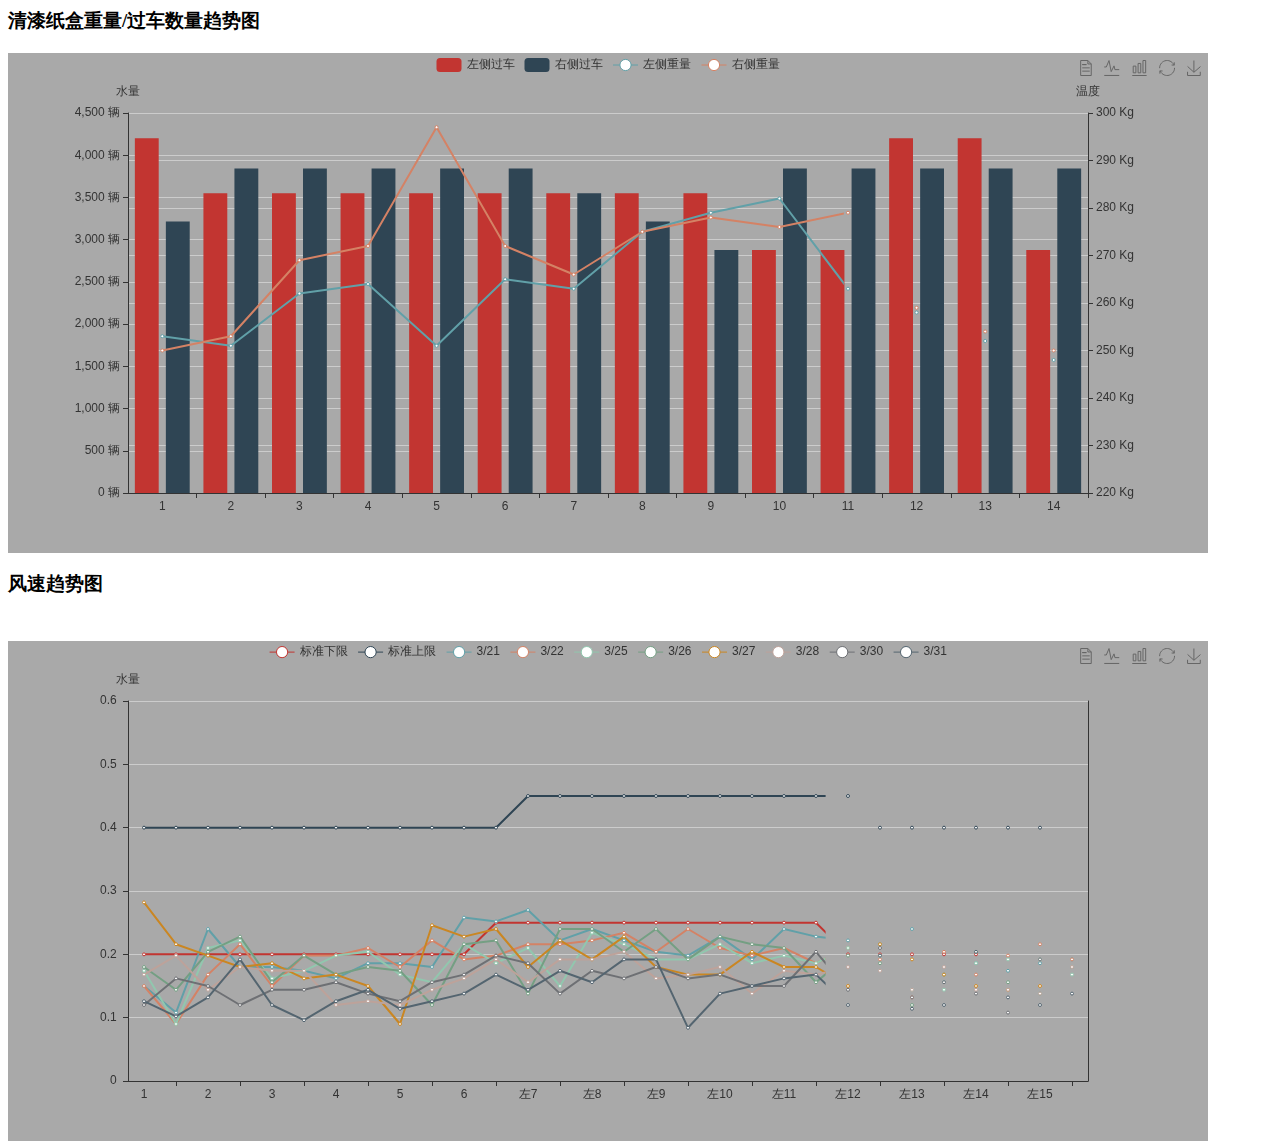
<file: cmd/edgex-ui-server/chunxiao/echarts/index.html>
<!DOCTYPE>                  <!--  echart图形库的使用  项目图形展示 整理完成-->
<html>
<head>
    <meta charset="UTF-8">
    <meta name="viewport"
          content="width=device-width, user-scalable=no, initial-scale=1.0, maximum-scale=1.0, minimum-scale=1.0">
    <meta http-equiv="X-UA-Compatible" content="ie=edge">
    <title>Document</title>
    <script type="text/javascript" src="./echarts.js"></script>
 <!--  <script type="text/javascript" src="https://cdnjs.cloudflare.com/ajax/libs/echarts/4.2.1/echarts.js"></script> -->
</head>
<body>
    <h3>清漆纸盒重量/过车数量趋势图</h3>
    <div id="chartmain" style="width:1200px; height: 500px; background-color:darkgray"></div>
            <script type="text/javascript" src="qingqi_weight_chart.js">   </script>

    <h3>风速趋势图</h3>
    <div id="chartmain1" style="width:1200px; height: 500px; top:25px;background-color: darkgray"></div>
            <script type="text/javascript" src="Wind_speed_chart.js">   </script>


 </body>

 </html>
</file>
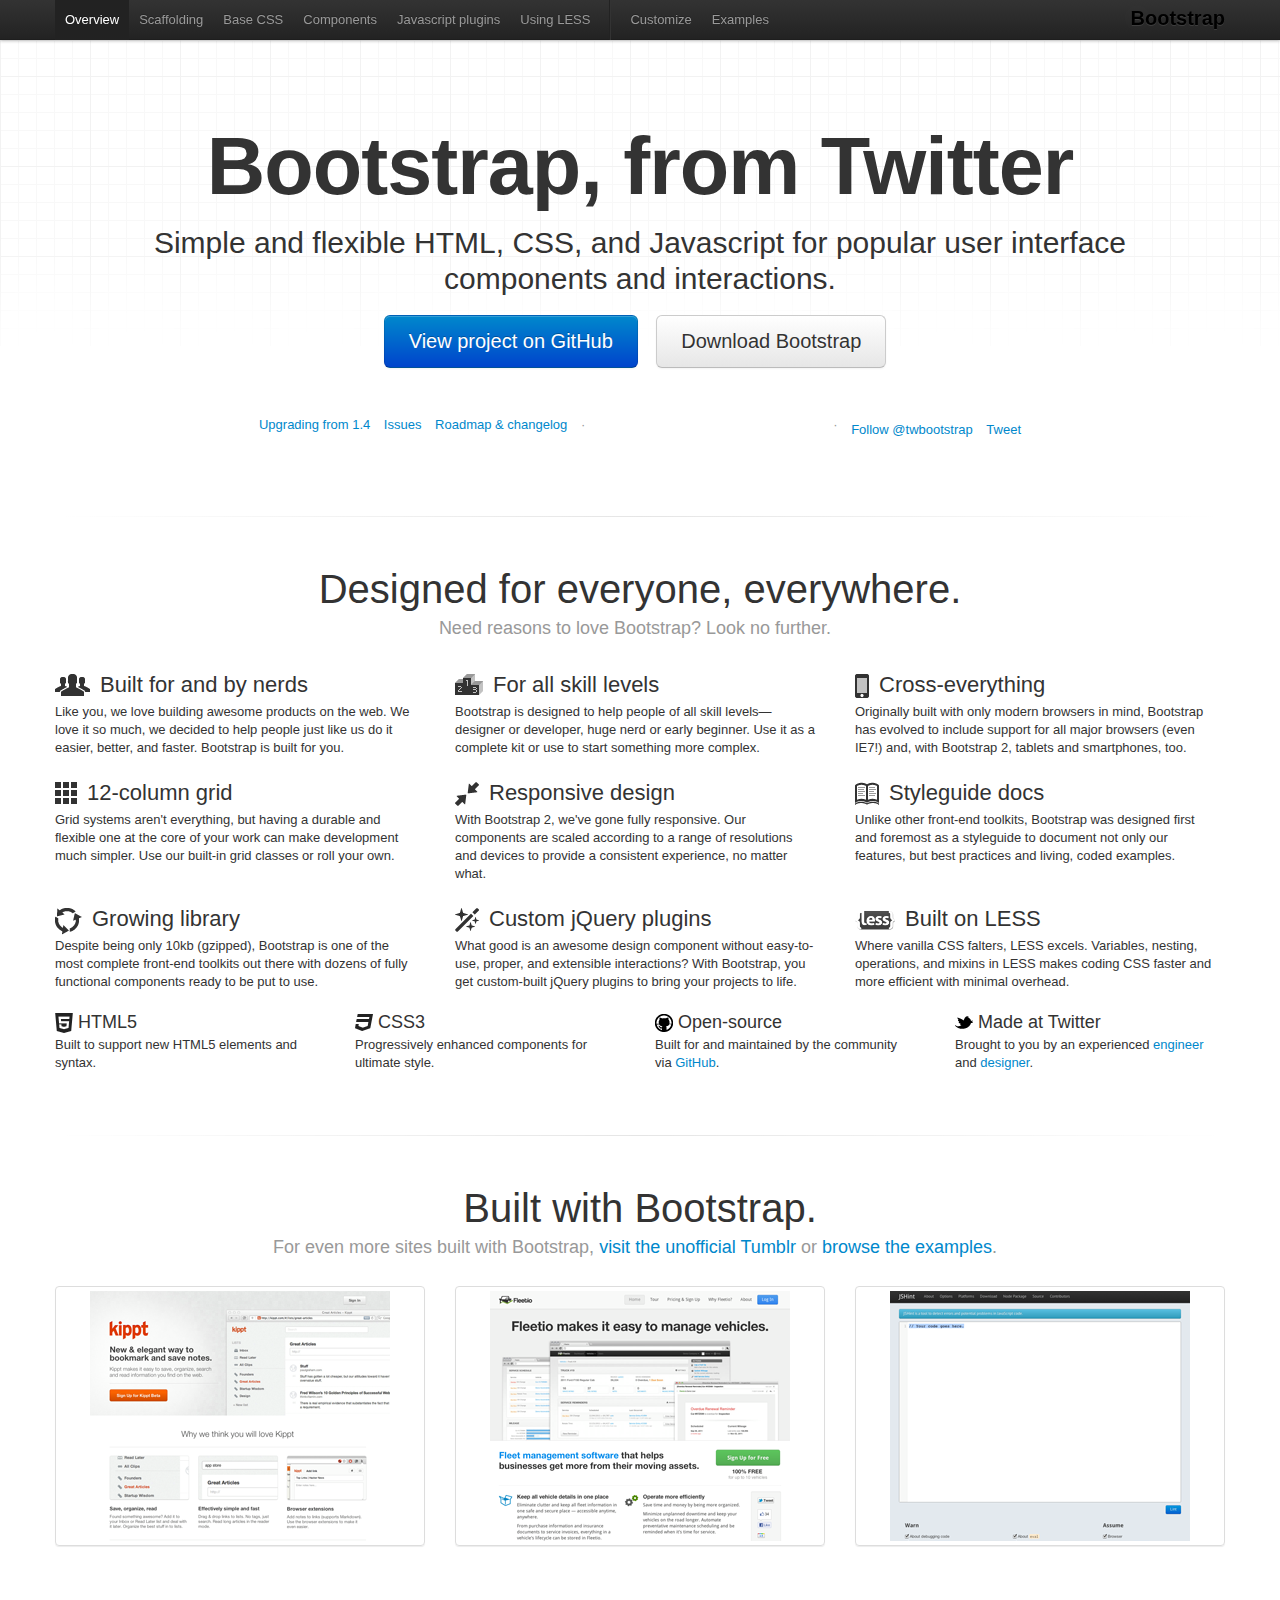
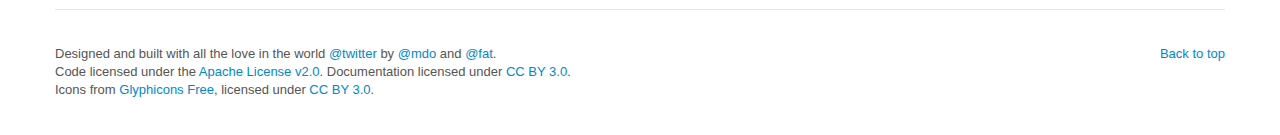
<file: cmd/edgex-ui-server/chunxiao/bootstrap/twitter-bootstrap-v2/docs/index.html>
<!DOCTYPE html>
<html lang="en">
  <head>
    <meta charset="utf-8">
    <title>Bootstrap, from Twitter</title>
    <meta name="viewport" content="width=device-width, initial-scale=1.0">
    <meta name="description" content="">
    <meta name="author" content="">

    <!-- Le styles -->
    <link href="assets/css/bootstrap.css" rel="stylesheet">
    <link href="assets/css/bootstrap-responsive.css" rel="stylesheet">
    <link href="assets/css/docs.css" rel="stylesheet">
    <link href="assets/js/google-code-prettify/prettify.css" rel="stylesheet">

    <!-- Le HTML5 shim, for IE6-8 support of HTML5 elements -->
    <!--[if lt IE 9]>
      <script src="http://html5shim.googlecode.com/svn/trunk/html5.js"></script>
    <![endif]-->

    <!-- Le fav and touch icons -->
    <link rel="shortcut icon" href="assets/ico/favicon.ico">
    <link rel="apple-touch-icon" href="assets/ico/apple-touch-icon.png">
    <link rel="apple-touch-icon" sizes="72x72" href="assets/ico/apple-touch-icon-72x72.png">
    <link rel="apple-touch-icon" sizes="114x114" href="assets/ico/apple-touch-icon-114x114.png">
  </head>

  <body data-spy="scroll" data-target=".subnav" data-offset="50">


  <!-- Navbar
    ================================================== -->
    <div class="navbar navbar-fixed-top">
      <div class="navbar-inner">
        <div class="container">
          <a class="btn btn-navbar" data-toggle="collapse" data-target=".nav-collapse">
            <span class="icon-bar"></span>
            <span class="icon-bar"></span>
            <span class="icon-bar"></span>
          </a>
          <a class="brand" href="./index.html">Bootstrap</a>
          <div class="nav-collapse">
            <ul class="nav">
              <li class="active">
                <a href="./index.html">Overview</a>
              </li>
              <li class="">
                <a href="./scaffolding.html">Scaffolding</a>
              </li>
              <li class="">
                <a href="./base-css.html">Base CSS</a>
              </li>
              <li class="">
                <a href="./components.html">Components</a>
              </li>
              <li class="">
                <a href="./javascript.html">Javascript plugins</a>
              </li>
              <li class="">
                <a href="./less.html">Using LESS</a>
              </li>
              <li class="divider-vertical"></li>
              <li class="">
                <a href="./download.html">Customize</a>
              </li>
              <li class="">
                <a href="./examples.html">Examples</a>
              </li>
            </ul>
          </div>
        </div>
      </div>
    </div>

    <div class="container">

<!-- Masthead
================================================== -->
<header class="jumbotron masthead">
  <div class="inner">
    <h1>Bootstrap, from Twitter</h1>
    <p>Simple and flexible HTML, CSS, and Javascript for popular user interface components and interactions.</p>
    <p class="download-info">
      <a href="https://github.com/twitter/bootstrap/" class="btn btn-primary btn-large">View project on GitHub</a>
      <a href="assets/bootstrap.zip" class="btn btn-large">Download Bootstrap</a>
    </p>
  </div>

  <ul class="quick-links">
    <li><a href="./upgrading.html">Upgrading from 1.4</a></li>
    <li><a href="https://github.com/twitter/bootstrap/issues?state=open">Issues</a></li>
    <li><a href="https://github.com/twitter/bootstrap/wiki">Roadmap &amp; changelog</a></li>
    <li class="divider">&middot;</li>
    <li>
      <iframe class="github-btn" src="http://markdotto.github.com/github-buttons/github-btn.html?user=twitter&repo=bootstrap&type=watch&count=true" allowtransparency="true" frameborder="0" scrolling="0" width="112px" height="20px"></iframe>
    </li>
    <li>
      <iframe class="github-btn" src="http://markdotto.github.com/github-buttons/github-btn.html?user=twitter&repo=bootstrap&type=fork&count=true" allowtransparency="true" frameborder="0" scrolling="0" width="95px" height="20px"></iframe>
    </li>
    <li class="divider">&middot;</li>
    <li class="follow-btn">
      <a href="https://twitter.com/twbootstrap" class="twitter-follow-button" data-width="225px" data-link-color="#0069D6" data-show-count="true">Follow @twbootstrap</a>
    </li>
    <li class="tweet-btn">
      <a href="https://twitter.com/share" class="twitter-share-button" data-url="http://twitter.github.com/bootstrap/" data-count="horizontal" data-via="twbootstrap" data-related="mdo:Creator of Twitter Bootstrap">Tweet</a>
    </li>
  </ul>
</header>

<hr class="soften">

<div class="marketing">
  <h1>Designed for everyone, everywhere.</h1>
  <p class="marketing-byline">Need reasons to love Bootstrap? Look no further.</p>
  <div class="row">
    <div class="span4">
      <img class="bs-icon" src="assets/img/glyphicons/glyphicons_042_group.png">
      <h2>Built for and by nerds</h2>
      <p>Like you, we love building awesome products on the web. We love it so much, we decided to help people just like us do it easier, better, and faster. Bootstrap is built for you.</p>
    </div>
    <div class="span4">
      <img class="bs-icon" src="assets/img/glyphicons/glyphicons_079_podium.png">
      <h2>For all skill levels</h2>
      <p>Bootstrap is designed to help people of all skill levels&mdash;designer or developer, huge nerd or early beginner. Use it as a complete kit or use to start something more complex.</p>
    </div>
    <div class="span4">
      <img class="bs-icon" src="assets/img/glyphicons/glyphicons_163_iphone.png">
      <h2>Cross-everything</h2>
      <p>Originally built with only modern browsers in mind, Bootstrap has evolved to include support for all major browsers (even IE7!) and, with Bootstrap 2, tablets and smartphones, too.</p>
    </div>
  </div><!--/row-->
  <div class="row">
    <div class="span4">
      <img class="bs-icon" src="assets/img/glyphicons/glyphicons_155_show_thumbnails.png">
      <h2>12-column grid</h2>
      <p>Grid systems aren't everything, but having a durable and flexible one at the core of your work can make development much simpler. Use our built-in grid classes or roll your own.</p>
    </div>
    <div class="span4">
      <img class="bs-icon" src="assets/img/glyphicons/glyphicons_214_resize_small.png">
      <h2>Responsive design</h2>
      <p>With Bootstrap 2, we've gone fully responsive. Our components are scaled according to a range of resolutions and devices to provide a consistent experience, no matter what.</p>
    </div>
    <div class="span4">
      <img class="bs-icon" src="assets/img/glyphicons/glyphicons_266_book_open.png">
      <h2>Styleguide docs</h2>
      <p>Unlike other front-end toolkits, Bootstrap was designed first and foremost as a styleguide to document not only our features, but best practices and living, coded examples.</p>
    </div>
  </div><!--/row-->
  <div class="row">
    <div class="span4">
      <img class="bs-icon" src="assets/img/glyphicons/glyphicons_082_roundabout.png">
      <h2>Growing library</h2>
      <p>Despite being only 10kb (gzipped), Bootstrap is one of the most complete front-end toolkits out there with dozens of fully functional components ready to be put to use.</p>
    </div>
    <div class="span4">
      <img class="bs-icon" src="assets/img/glyphicons/glyphicons_009_magic.png">
      <h2>Custom jQuery plugins</h2>
      <p>What good is an awesome design component without easy-to-use, proper, and extensible interactions? With Bootstrap, you get custom-built jQuery plugins to bring your projects to life.</p>
    </div>
    <div class="span4">
      <img class="bs-icon" src="assets/img/less-small.png">
      <h2>Built on LESS</h2>
      <p>Where vanilla CSS falters, LESS excels. Variables, nesting, operations, and mixins in LESS makes coding CSS faster and more efficient with minimal overhead.</p>
    </div>
  </div><!--/row-->
  <div class="row">
    <div class="span3">
      <img class="small-bs-icon" src="assets/img/icon-html5.png">
      <h3>HTML5</h3>
      <p>Built to support new HTML5 elements and syntax.</p>
    </div>
    <div class="span3">
      <img class="small-bs-icon" src="assets/img/icon-css3.png">
      <h3>CSS3</h3>
      <p>Progressively enhanced components for ultimate style.</p>
    </div>
    <div class="span3">
      <img class="small-bs-icon" src="assets/img/icon-github.png">
      <h3>Open-source</h3>
      <p>Built for and maintained by the community via <a href="https://github.com">GitHub</a>.</p>
    </div>
    <div class="span3">
      <img class="small-bs-icon" src="assets/img/icon-twitter.png">
      <h3>Made at Twitter</h3>
      <p>Brought to you by an experienced <a href="http://twitter.com/fat">engineer</a> and <a href="http://twitter.com/mdo">designer</a>.</p>
    </div>
  </div><!--/row-->

  <hr class="soften">

  <h1>Built with Bootstrap.</h1>
  <p class="marketing-byline">For even more sites built with Bootstrap, <a href="http://builtwithbootstrap.tumblr.com/" target="_blank">visit the unofficial Tumblr</a> or <a href="./examples.html">browse the examples</a>.</p>
  <ul class="thumbnails example-sites">
    <li class="span4">
      <a class="thumbnail" href="http://kippt.com/" target="_blank">
        <img src="assets/img/example-sites/kippt.png" alt="Kippt">
      </a>
    </li>
    <li class="span4">
      <a class="thumbnail" href="http://www.fleetio.com/" target="_blank">
        <img src="assets/img/example-sites/fleetio.png" alt="Fleetio">
      </a>
    </li>
    <li class="span4">
      <a class="thumbnail" href="http://www.jshint.com/" target="_blank">
        <img src="assets/img/example-sites/jshint.png" alt="JS Hint">
      </a>
    </li>
  </ul>

</div><!-- /.marketing -->

     <!-- Footer
      ================================================== -->
      <footer class="footer">
        <p class="pull-right"><a href="#">Back to top</a></p>
        <p>Designed and built with all the love in the world <a href="http://twitter.com/twitter" target="_blank">@twitter</a> by <a href="http://twitter.com/mdo" target="_blank">@mdo</a> and <a href="http://twitter.com/fat" target="_blank">@fat</a>.</p>
        <p>Code licensed under the <a href="http://www.apache.org/licenses/LICENSE-2.0" target="_blank">Apache License v2.0</a>. Documentation licensed under <a href="http://creativecommons.org/licenses/by/3.0/">CC BY 3.0</a>.</p>
        <p>Icons from <a href="http://glyphicons.com">Glyphicons Free</a>, licensed under <a href="http://creativecommons.org/licenses/by/3.0/">CC BY 3.0</a>.</p>
      </footer>

    </div><!-- /container -->



    <!-- Le javascript
    ================================================== -->
    <!-- Placed at the end of the document so the pages load faster -->
    <script type="text/javascript" src="http://platform.twitter.com/widgets.js"></script>
    <script src="assets/js/jquery.js"></script>
    <script src="assets/js/google-code-prettify/prettify.js"></script>
    <script src="assets/js/bootstrap-transition.js"></script>
    <script src="assets/js/bootstrap-alert.js"></script>
    <script src="assets/js/bootstrap-modal.js"></script>
    <script src="assets/js/bootstrap-dropdown.js"></script>
    <script src="assets/js/bootstrap-scrollspy.js"></script>
    <script src="assets/js/bootstrap-tab.js"></script>
    <script src="assets/js/bootstrap-tooltip.js"></script>
    <script src="assets/js/bootstrap-popover.js"></script>
    <script src="assets/js/bootstrap-button.js"></script>
    <script src="assets/js/bootstrap-collapse.js"></script>
    <script src="assets/js/bootstrap-carousel.js"></script>
    <script src="assets/js/bootstrap-typeahead.js"></script>
    <script src="assets/js/application.js"></script>


  </body>
</html>
</file>
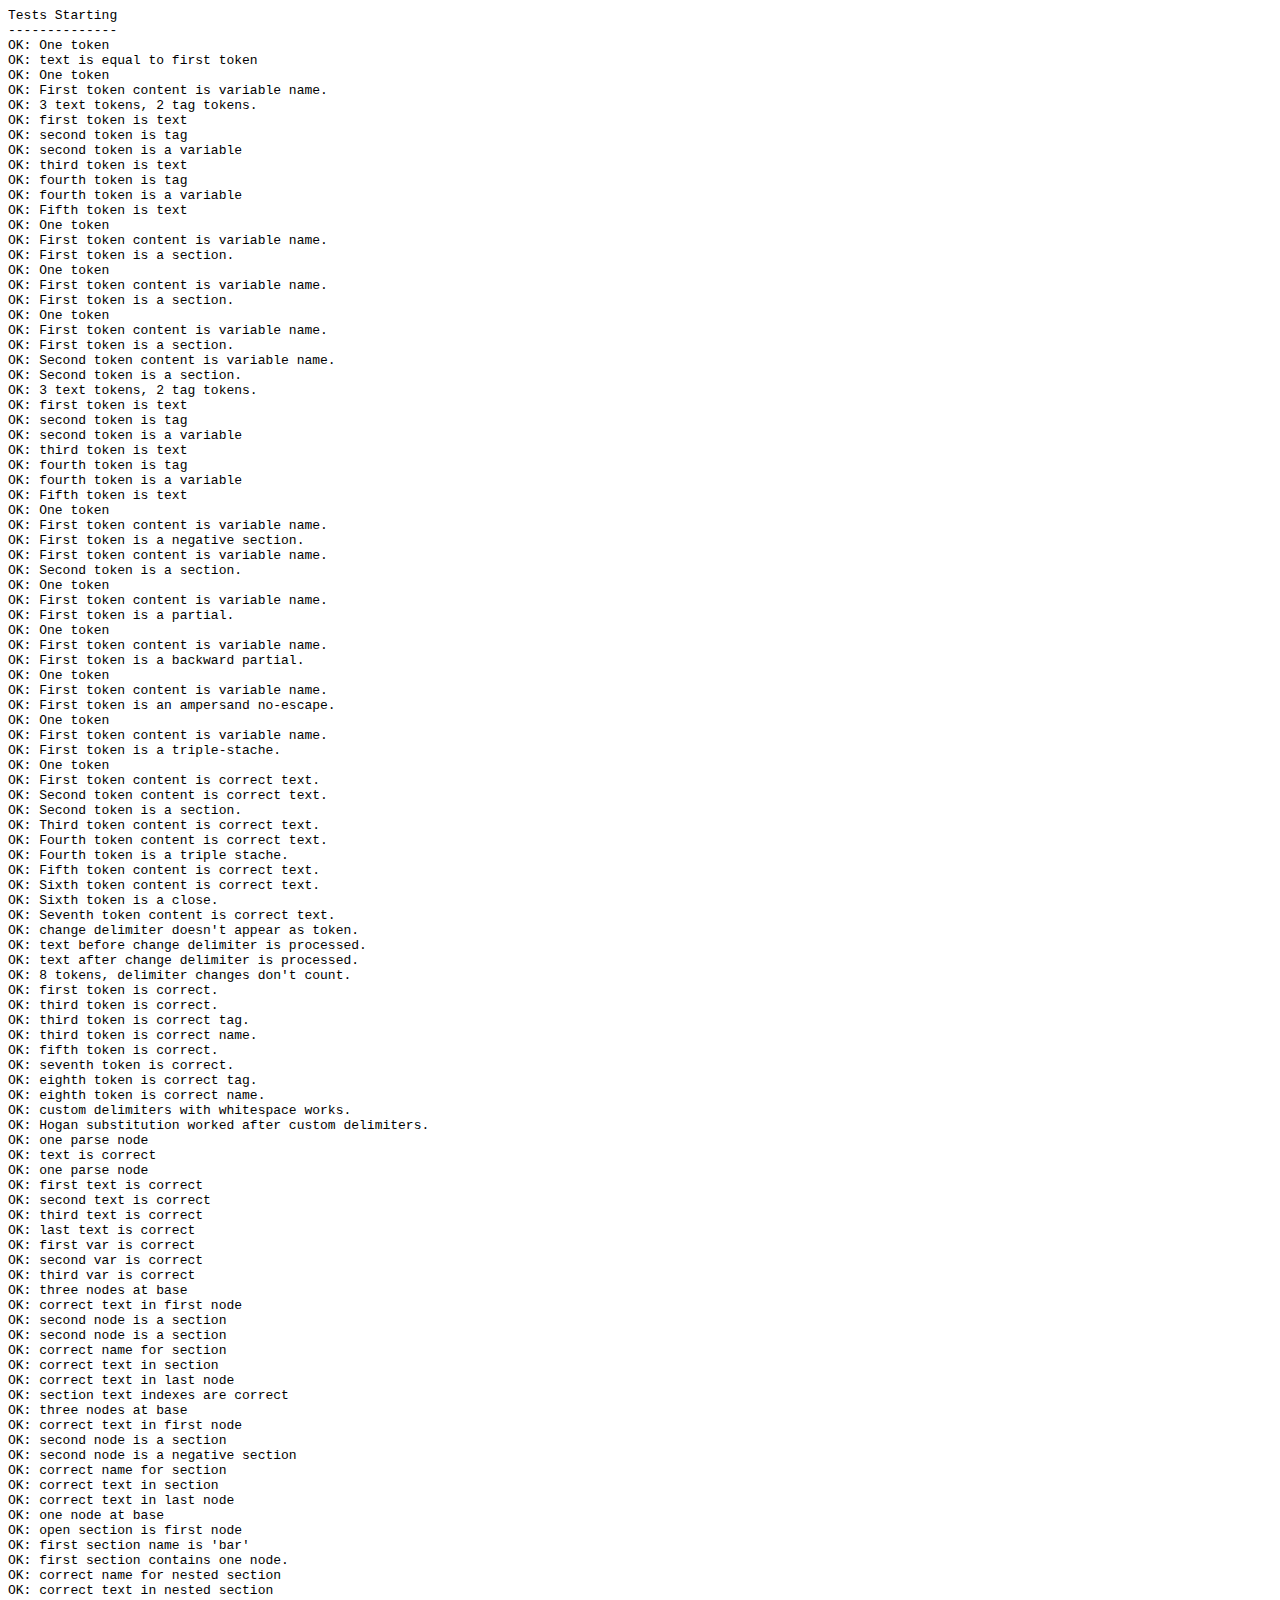
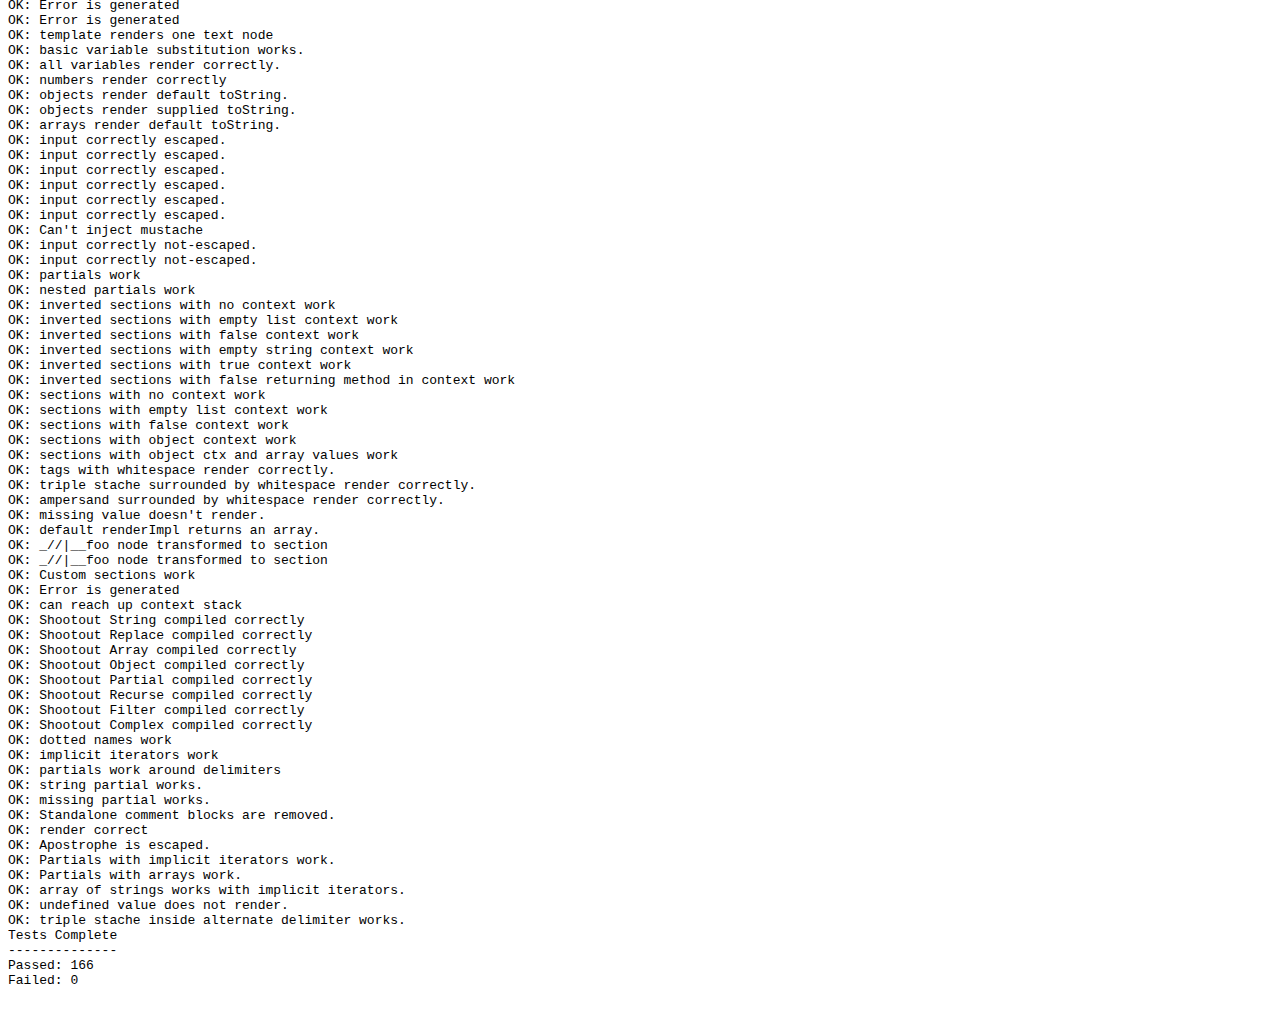
<file: cmd/edgex-ui-server/chunxiao/bootstrap/twitter-bootstrap-v2/docs/build/node_modules/hogan.js/test/index.html>
<html>
<head>
	<title>test</title>
	<script src="https://raw.github.com/douglascrockford/JSON-js/master/json2.js"></script>
</head>
<body>
  <code id="console"></code>
  <script>var Hogan = {};</script>
  <script src="../lib/template.js"></script>
  <script src="../lib/compiler.js"></script>
  <script src="./index.js"></script>
</body>
</html>
</file>
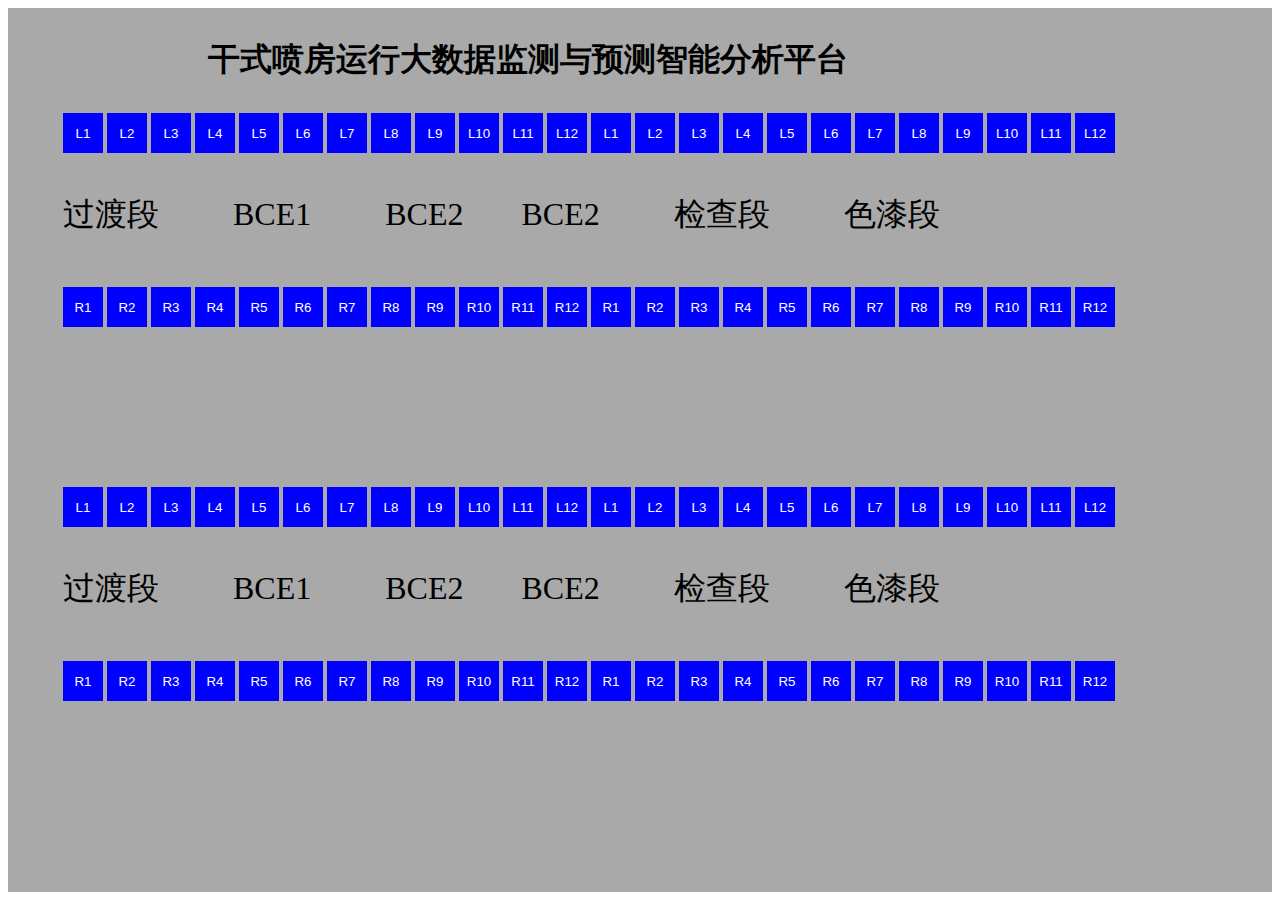
<file: cmd/edgex-ui-server/static/logintest2.html>
<!
<html>
<head>
    <meta charset="UTF-8">
    <meta name="viewport"
          content="width=device-width, user-scalable=no, initial-scale=1.0, maximum-scale=1.0, minimum-scale=1.0">
    <meta http-equiv="X-UA-Compatible" content="ie=edge">
    <title>Document</title>
    <style>
        #all{
            top:100px;
            /*position: relative;*/
            left: 400px;
            width: 100%;
            height: 100%;
            /* background-color: cornflowerblue;*/
            background-color: darkgray;
        }/*
#menu{
    width: 10%;
    height: 80%;
    background-color: red;

}*/
        #seqiduan{
            position: relative;
            top:10px;
        }
        .title_1_1{
            top:20px;
            position: relative;
            left: 200px;
            font-size: 2em;

        }
        .one{
            padding-left: 55px;
            padding-top: 30px;

        }
        .two{
            padding-left: 55px;
            padding-top:40px;
            font-size: 2em;
        }
        .three {
            padding-left: 55px;
            padding-top:50px;
        }

        .color{
            border: 0px;
            color: white;
            width: 40px;
            height: 40px;
            background-color: blue;
        }

        .two .txt1 {
            padding-right: 50px;
        }

        #qingqiduan{
            position: relative;
            top:140px;
        }

    </style>
</head>
<body>

<div id="all">
    <div id="seqiduan">
        <div    class="title_1">
            <h1 class="title_1_1">干式喷房运行大数据监测与预测智能分析平台</h1>
        </div>
        <div    class="one">
            <input  class="color" type="button" value="L1"/>
            <input  class="color" type="button" value="L2"/>
            <input  class="color" type="button" value="L3"/>
            <input  class="color" type="button" value="L4"/>
            <input  class="color" type="button" value="L5"/>
            <input  class="color" type="button" value="L6"/>
            <input  class="color" type="button" value="L7"/>
            <input  class="color" type="button" value="L8"/>
            <input  class="color" type="button" value="L9"/>
            <input  class="color" type="button" value="L10"/>
            <input  class="color" type="button" value="L11"/>
            <input  class="color" type="button" value="L12"/>

            <input  class="color" type="button" value="L1"/>
            <input  class="color" type="button" value="L2"/>
            <input  class="color" type="button" value="L3"/>
            <input  class="color" type="button" value="L4"/>
            <input  class="color" type="button" value="L5"/>
            <input  class="color" type="button" value="L6"/>
            <input  class="color" type="button" value="L7"/>
            <input  class="color" type="button" value="L8"/>
            <input  class="color" type="button" value="L9"/>
            <input  class="color" type="button" value="L10"/>
            <input  class="color" type="button" value="L11"/>
            <input  class="color" type="button" value="L12"/>

        </div>
        <div    class="two">
            <label  class="txt1">
                过渡段
            </label>
            <span>
                                                        &nbsp;
                    </span>
            <label class="txt1">
                BCE1
            </label >
            <span>
                                                        &nbsp;
                                                    </span>
            <label class= "txt1">
                BCE2
            </label>

            <label  class="txt1">
                BCE2
            </label>
            <span>
                                                        &nbsp;
                                           </span>
            <label class="txt1">
                检查段
            </label >
            <span>
                                                        &nbsp;
                                                    </span>
            <label class= "txt1">
                色漆段
            </label>

        </div>
        <div    class="three">
            <input  class="color" type="button" value="R1"/>
            <input  class="color" type="button" value="R2"/>
            <input  class="color" type="button" value="R3"/>
            <input  class="color" type="button" value="R4"/>
            <input  class="color" type="button" value="R5"/>
            <input  class="color" type="button" value="R6"/>
            <input  class="color" type="button" value="R7"/>
            <input  class="color" type="button" value="R8"/>
            <input  class="color" type="button" value="R9"/>
            <input  class="color" type="button" value="R10"/>
            <input  class="color" type="button" value="R11"/>
            <input  class="color" type="button" value="R12"/>

            <input  class="color" type="button" value="R1"/>
            <input  class="color" type="button" value="R2"/>
            <input  class="color" type="button" value="R3"/>
            <input  class="color" type="button" value="R4"/>
            <input  class="color" type="button" value="R5"/>
            <input  class="color" type="button" value="R6"/>
            <input  class="color" type="button" value="R7"/>
            <input  class="color" type="button" value="R8"/>
            <input  class="color" type="button" value="R9"/>
            <input  class="color" type="button" value="R10"/>
            <input  class="color" type="button" value="R11"/>
            <input  class="color" type="button" value="R12"/>
        </div>
    </div>

    <div id="qingqiduan">

        <div    class="one">
            <input  class="color" type="button" value="L1"/>
            <input  class="color" type="button" value="L2"/>
            <input  class="color" type="button" value="L3"/>
            <input  class="color" type="button" value="L4"/>
            <input  class="color" type="button" value="L5"/>
            <input  class="color" type="button" value="L6"/>
            <input  class="color" type="button" value="L7"/>
            <input  class="color" type="button" value="L8"/>
            <input  class="color" type="button" value="L9"/>
            <input  class="color" type="button" value="L10"/>
            <input  class="color" type="button" value="L11"/>
            <input  class="color" type="button" value="L12"/>

            <input  class="color" type="button" value="L1"/>
            <input  class="color" type="button" value="L2"/>
            <input  class="color" type="button" value="L3"/>
            <input  class="color" type="button" value="L4"/>
            <input  class="color" type="button" value="L5"/>
            <input  class="color" type="button" value="L6"/>
            <input  class="color" type="button" value="L7"/>
            <input  class="color" type="button" value="L8"/>
            <input  class="color" type="button" value="L9"/>
            <input  class="color" type="button" value="L10"/>
            <input  class="color" type="button" value="L11"/>
            <input  class="color" type="button" value="L12"/>

        </div>
        <div    class="two">
            <label  class="txt1">
                过渡段
            </label>
            <span>
                                                        &nbsp;
                    </span>
            <label class="txt1">
                BCE1
            </label >
            <span>
                                                        &nbsp;
                                                    </span>
            <label class= "txt1">
                BCE2
            </label>

            <label  class="txt1">
                BCE2
            </label>
            <span>
                                                        &nbsp;
                                           </span>
            <label class="txt1">
                检查段
            </label >
            <span>
                                                        &nbsp;
                                                    </span>
            <label class= "txt1">
                色漆段
            </label>

        </div>
        <div    class="three">
            <input  class="color" type="button" value="R1"/>
            <input  class="color" type="button" value="R2"/>
            <input  class="color" type="button" value="R3"/>
            <input  class="color" type="button" value="R4"/>
            <input  class="color" type="button" value="R5"/>
            <input  class="color" type="button" value="R6"/>
            <input  class="color" type="button" value="R7"/>
            <input  class="color" type="button" value="R8"/>
            <input  class="color" type="button" value="R9"/>
            <input  class="color" type="button" value="R10"/>
            <input  class="color" type="button" value="R11"/>
            <input  class="color" type="button" value="R12"/>

            <input  class="color" type="button" value="R1"/>
            <input  class="color" type="button" value="R2"/>
            <input  class="color" type="button" value="R3"/>
            <input  class="color" type="button" value="R4"/>
            <input  class="color" type="button" value="R5"/>
            <input  class="color" type="button" value="R6"/>
            <input  class="color" type="button" value="R7"/>
            <input  class="color" type="button" value="R8"/>
            <input  class="color" type="button" value="R9"/>
            <input  class="color" type="button" value="R10"/>
            <input  class="color" type="button" value="R11"/>
            <input  class="color" type="button" value="R12"/>
        </div>
    </div>

</div>


</body>
</html>
</file>
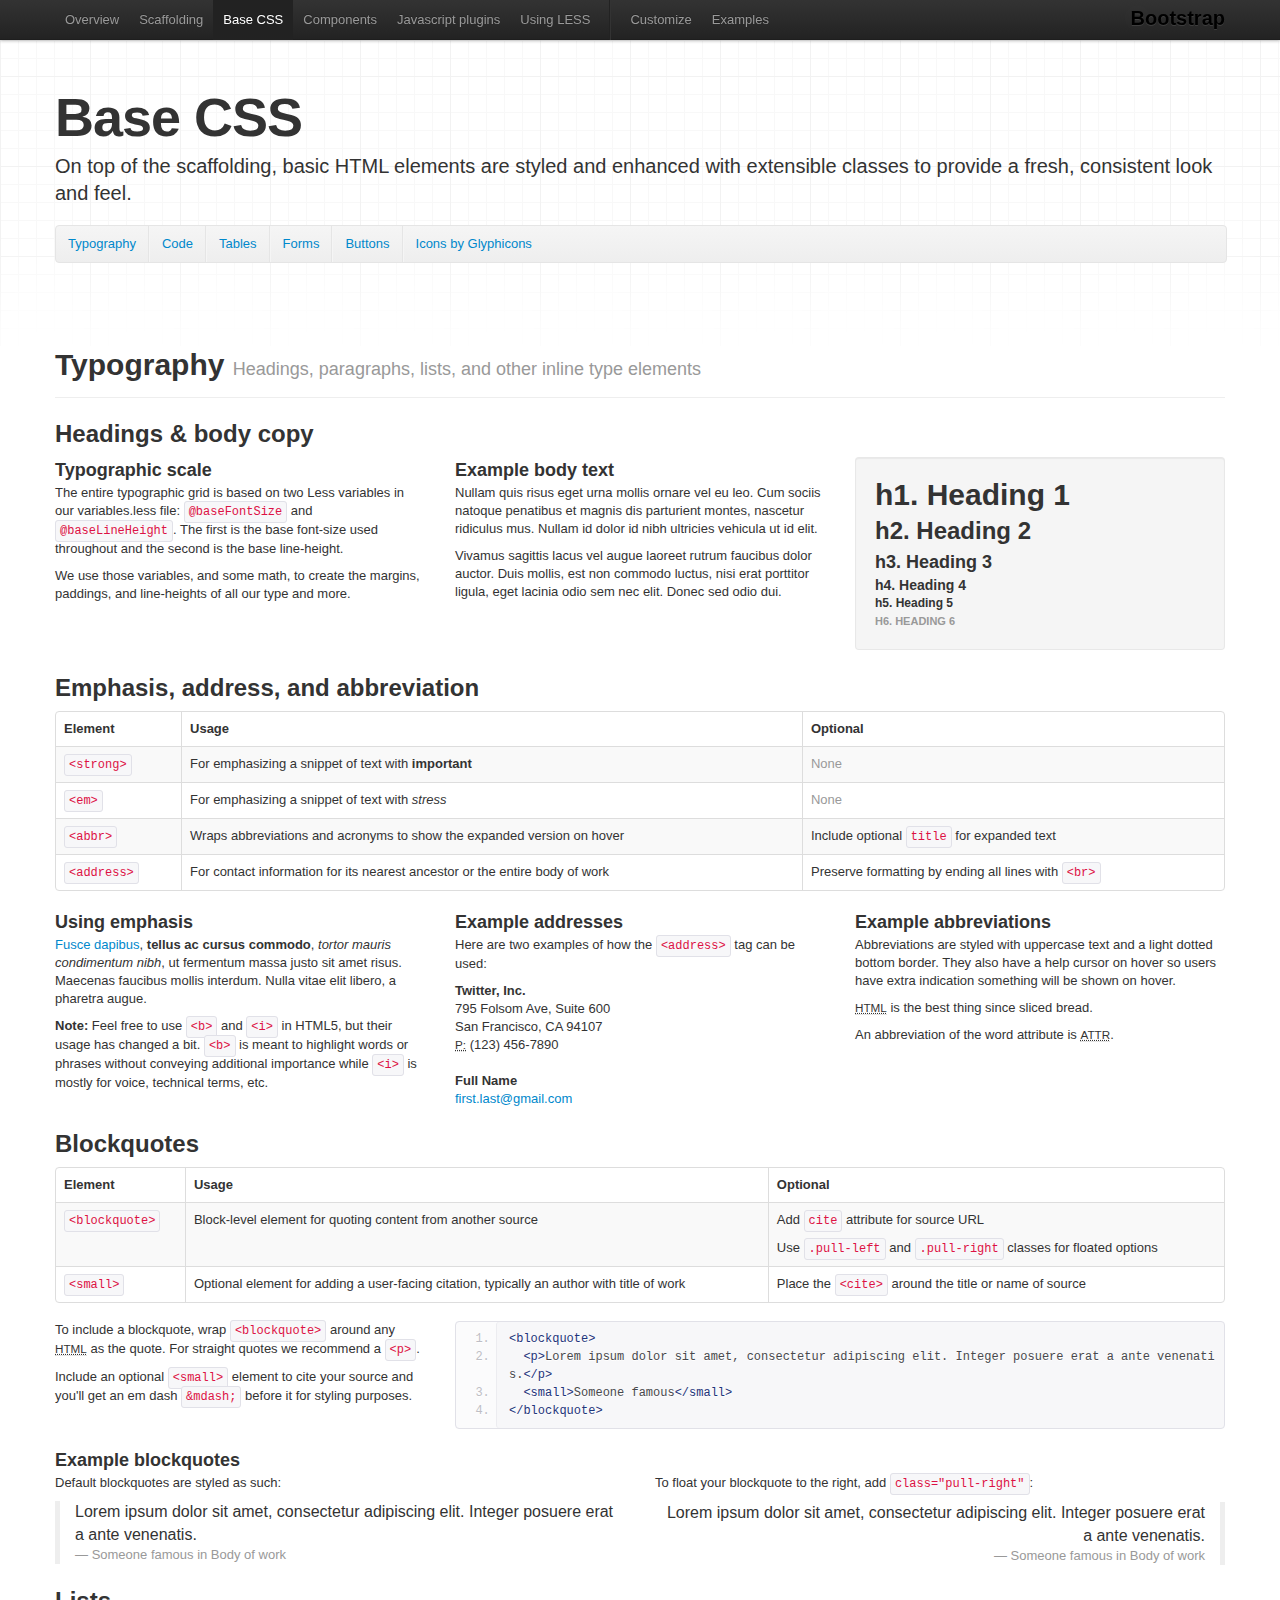
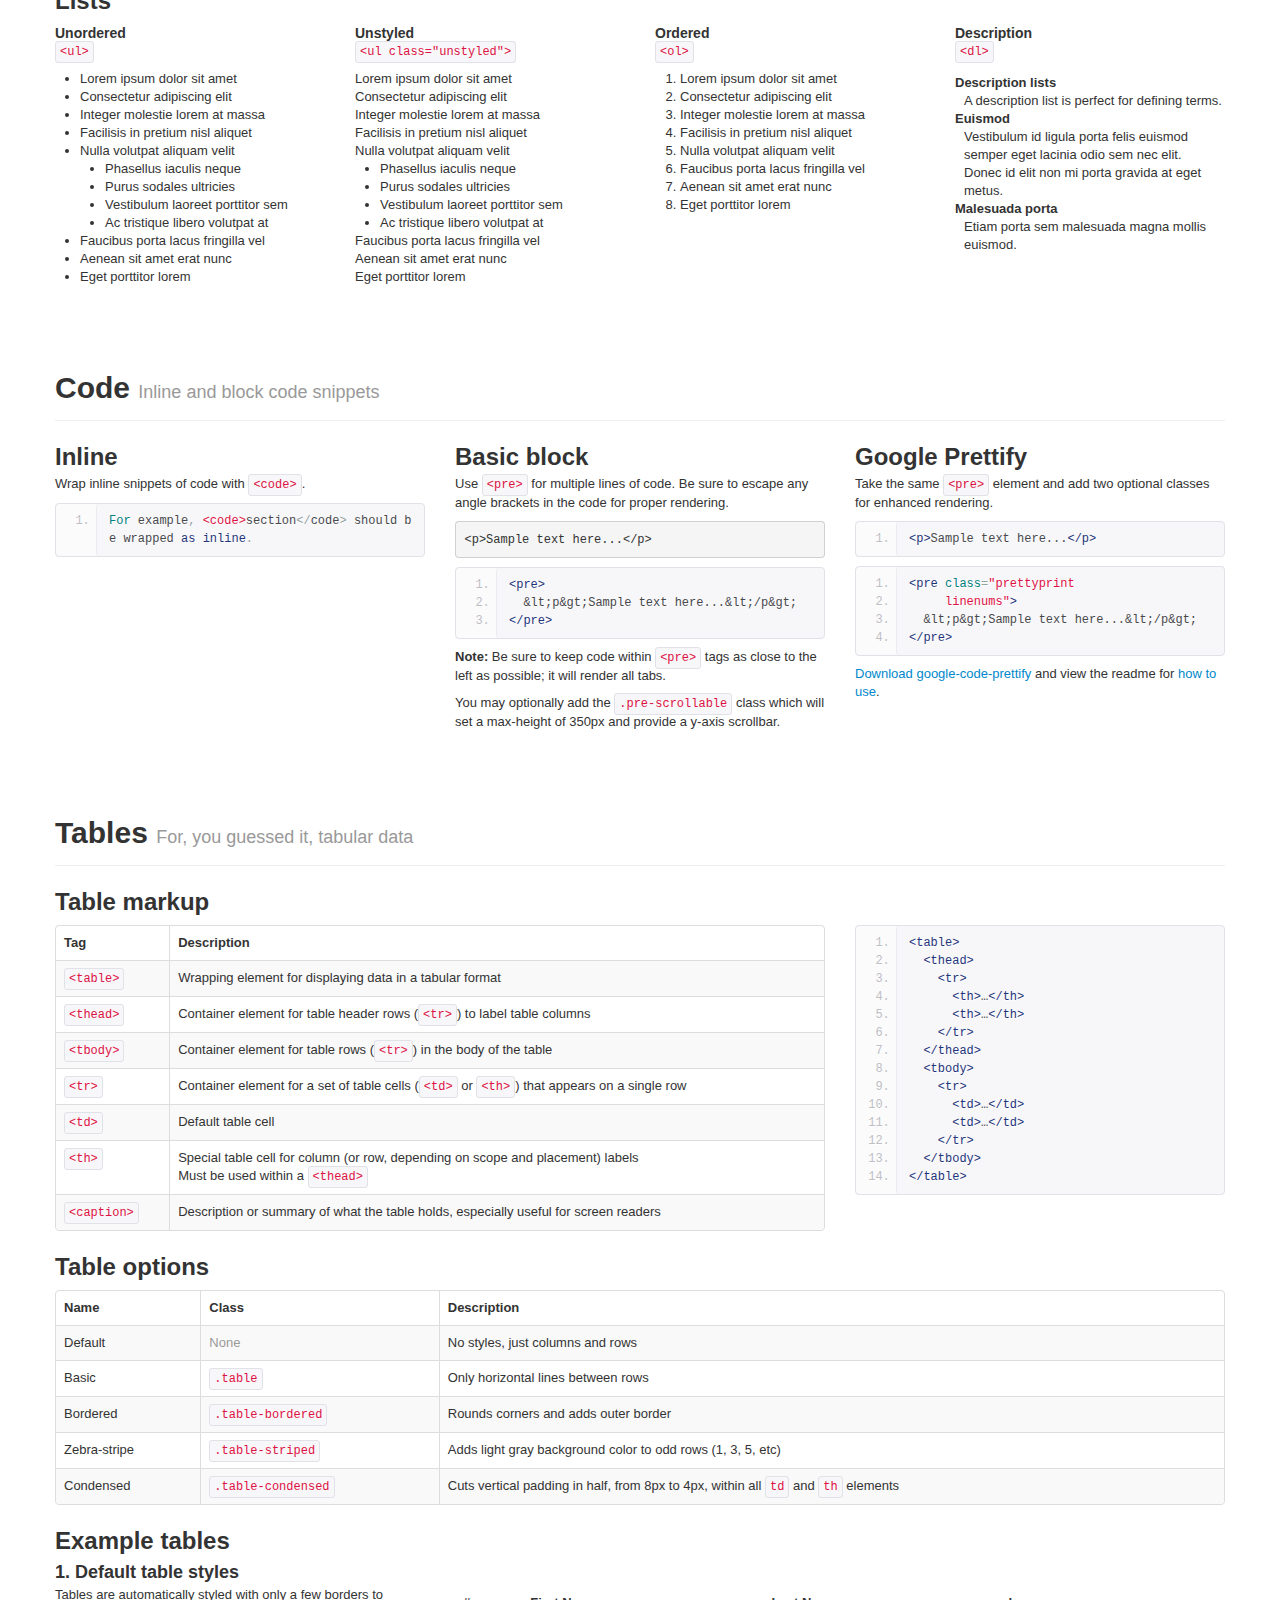
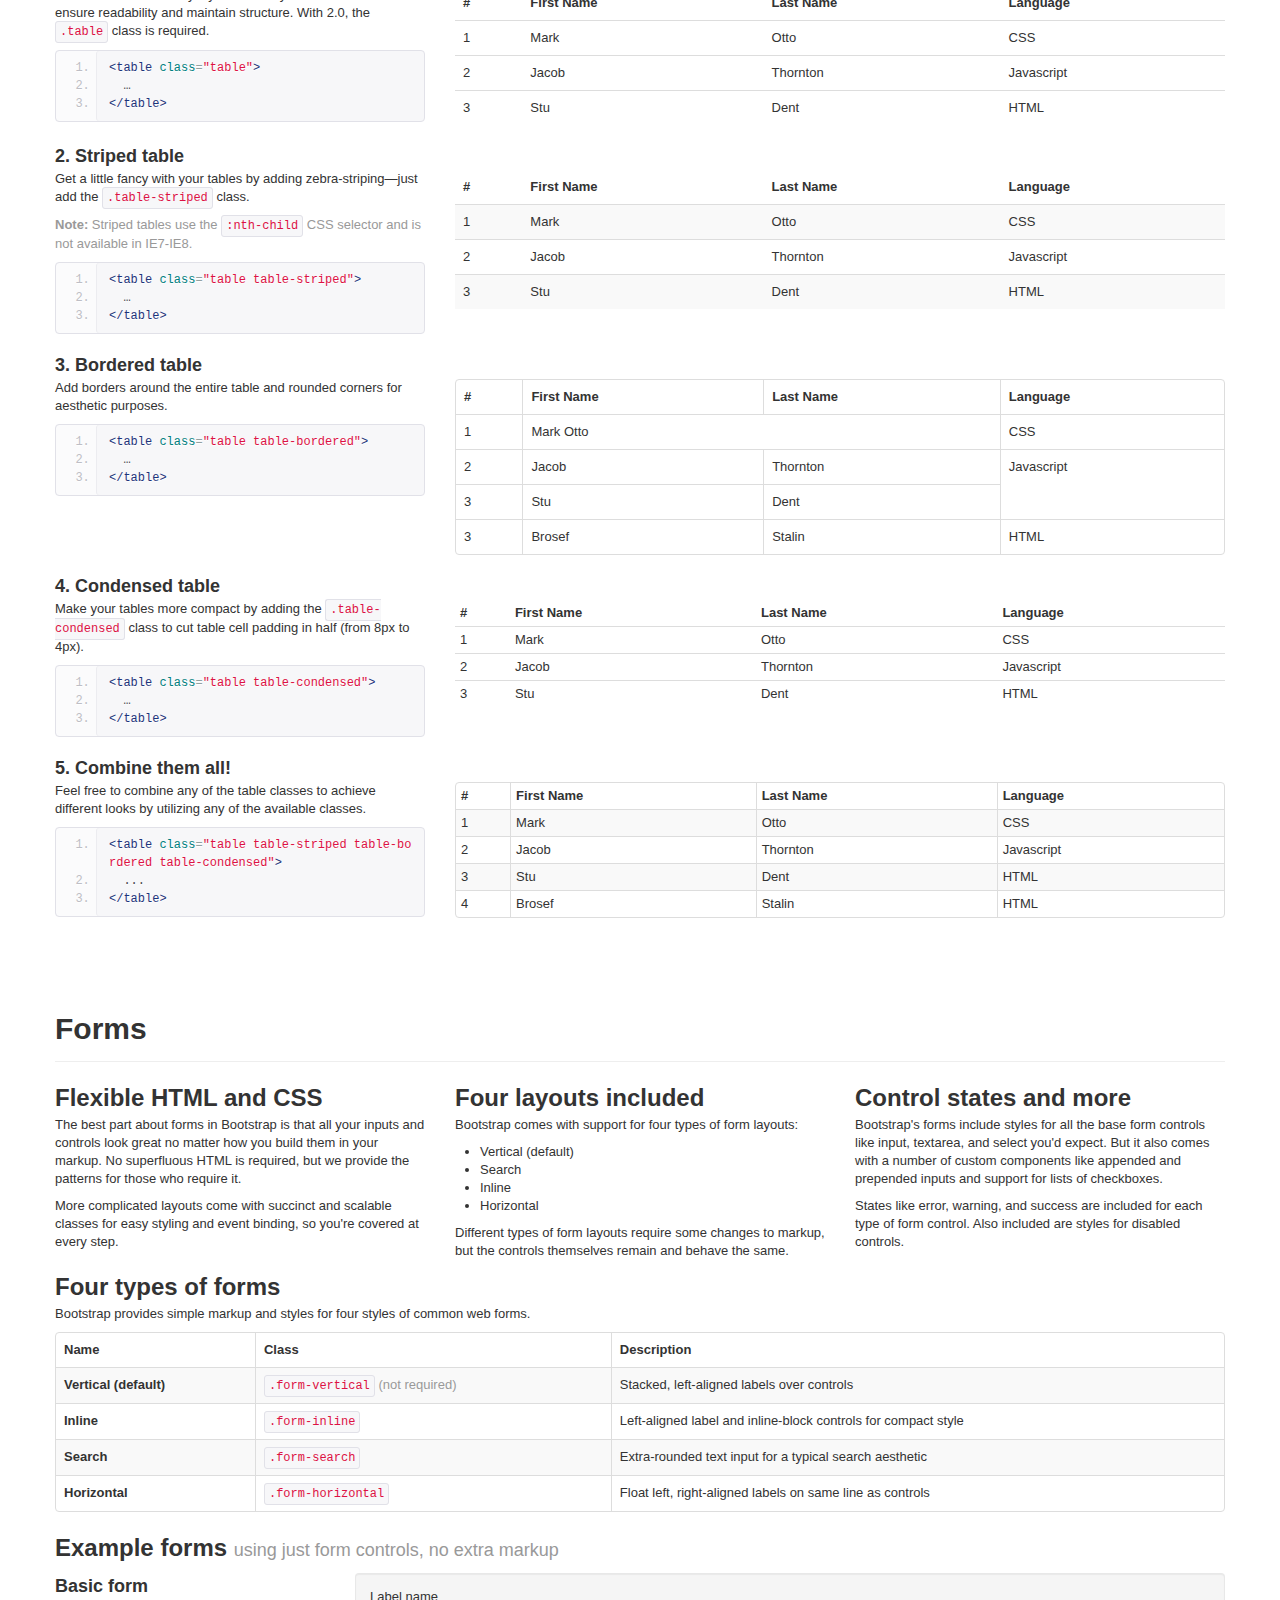
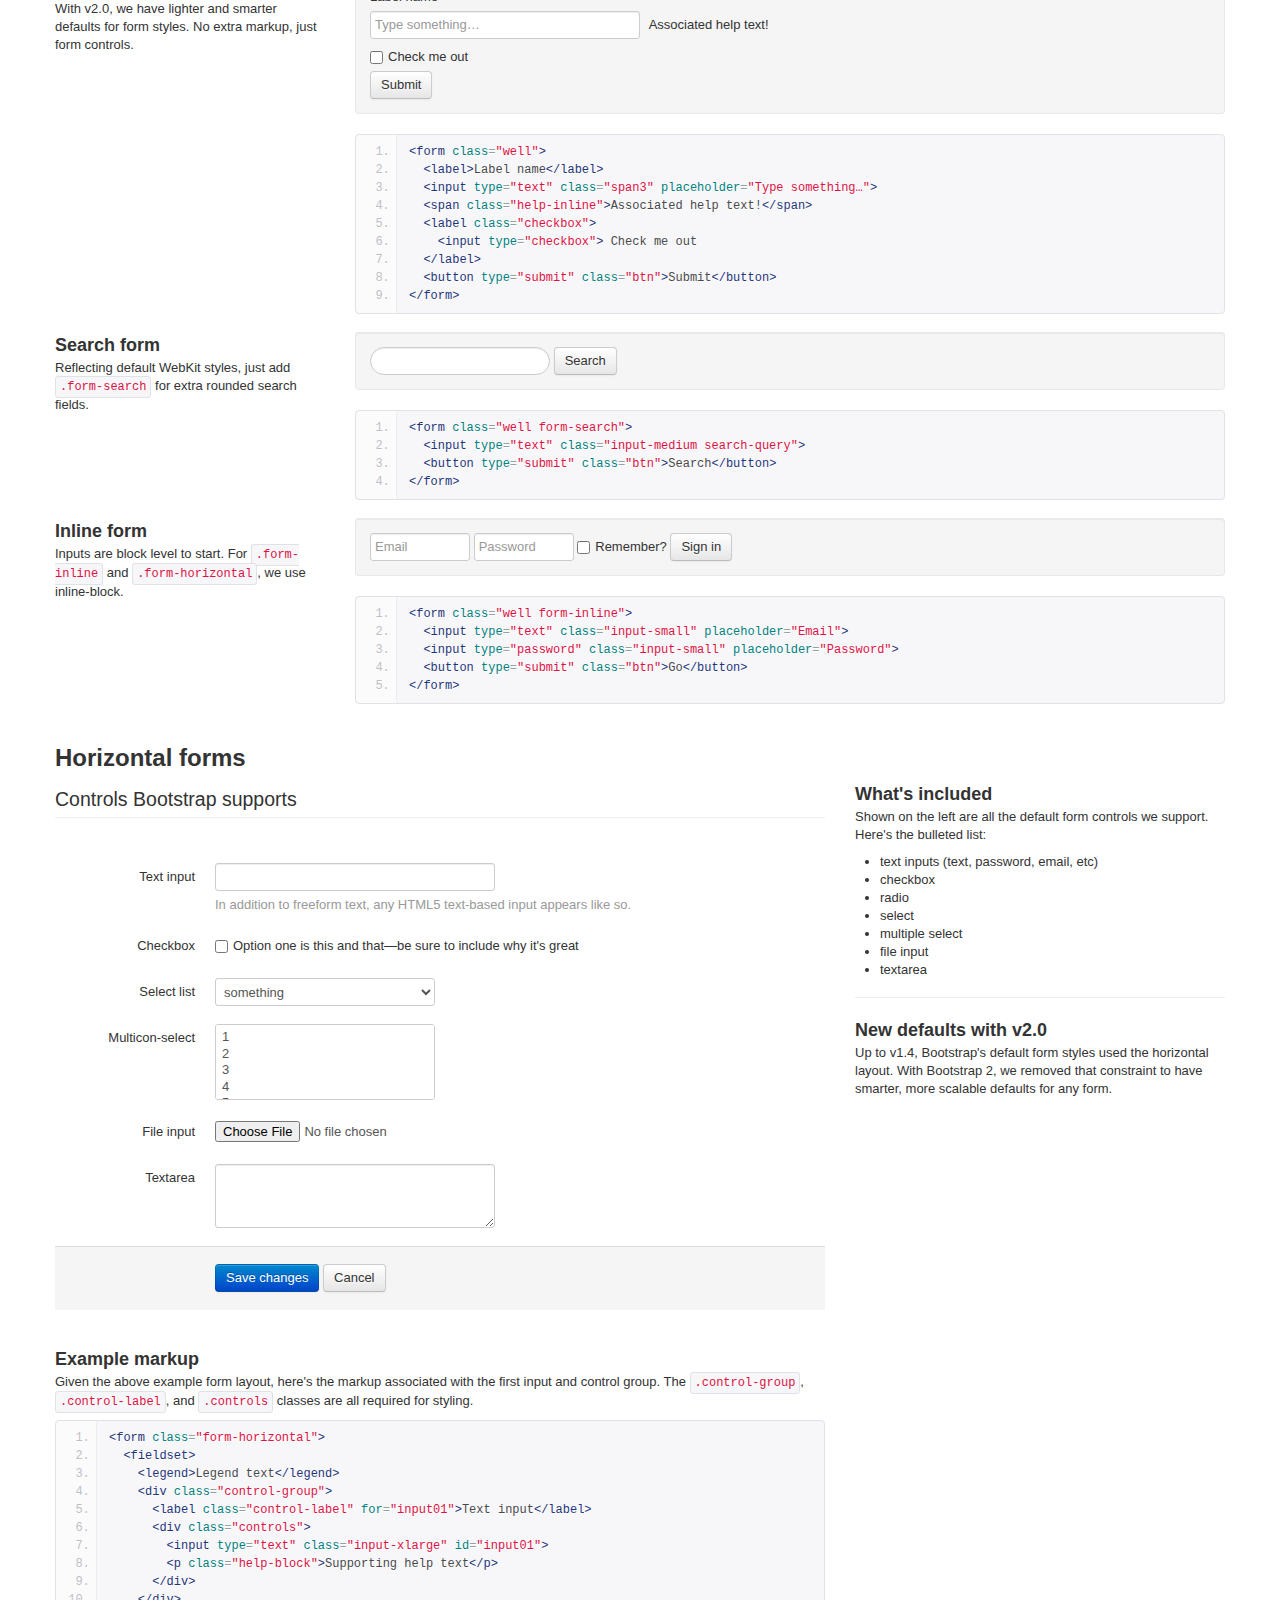
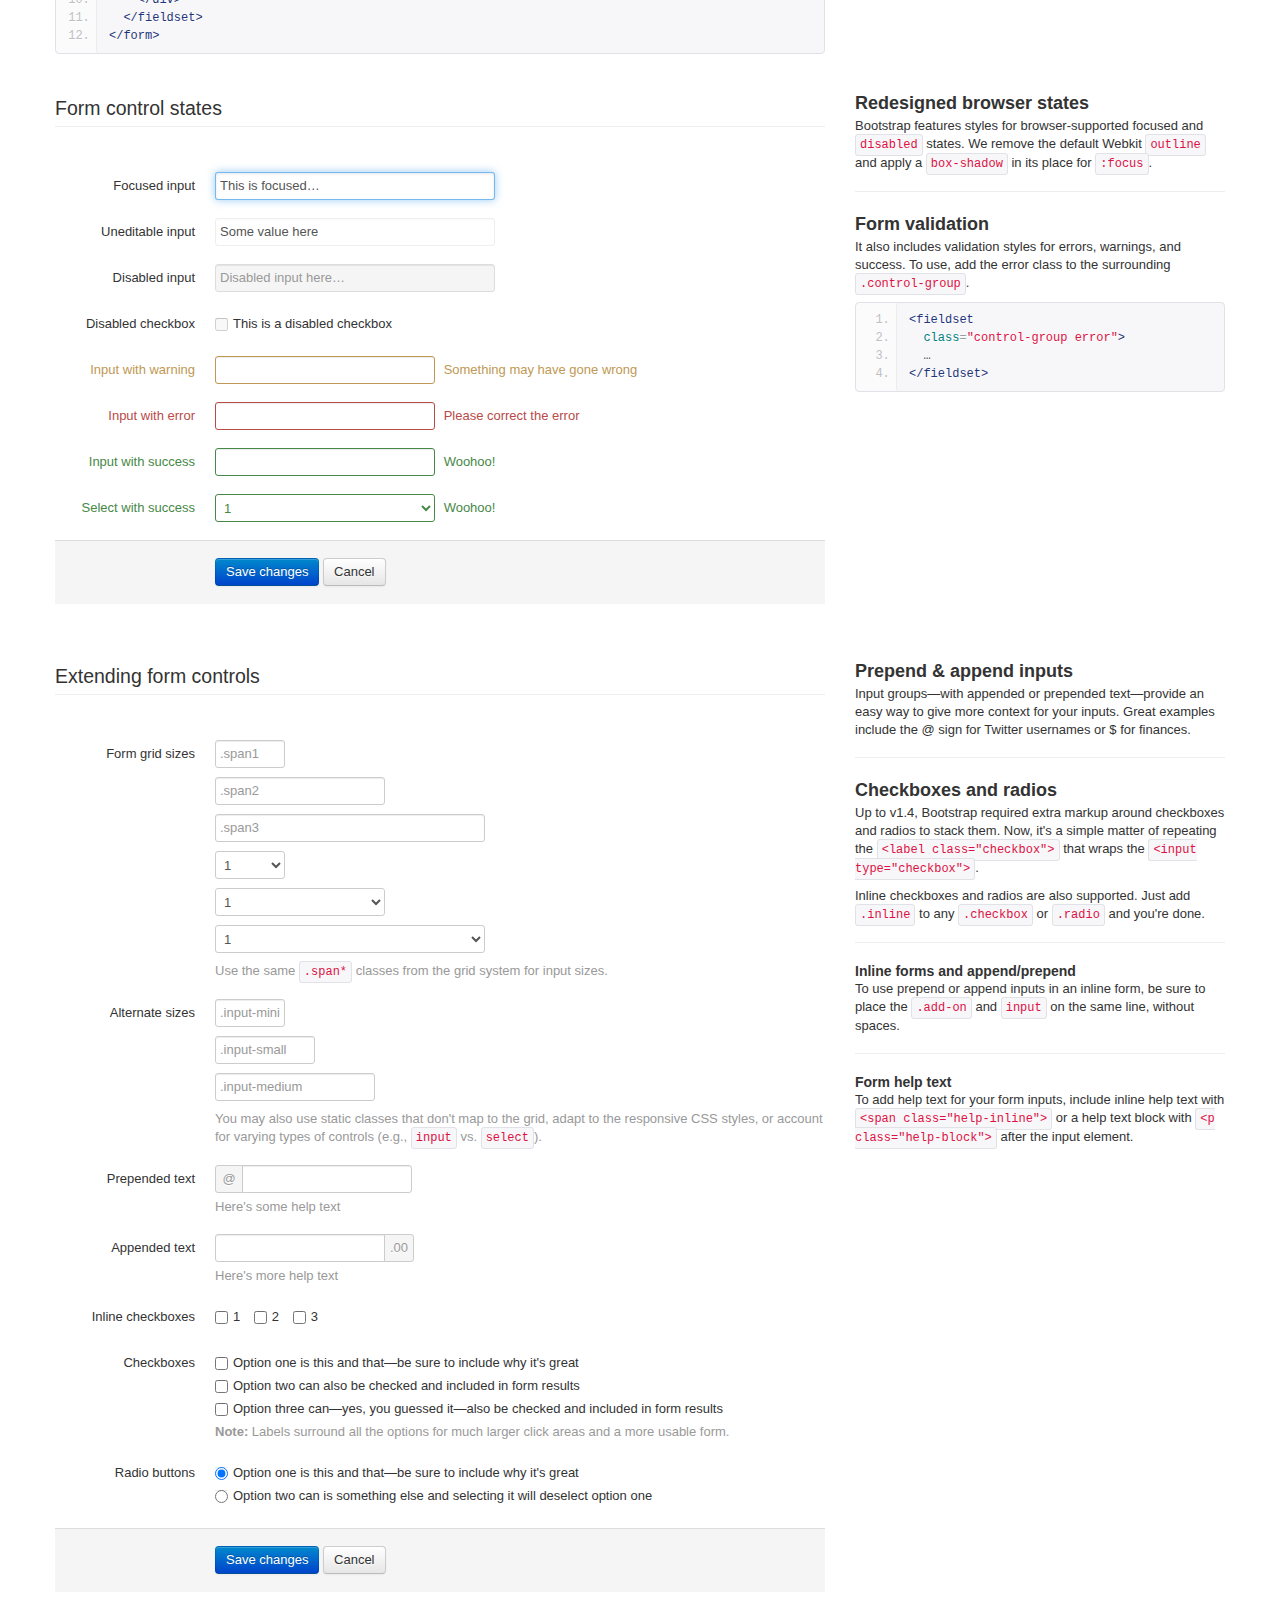
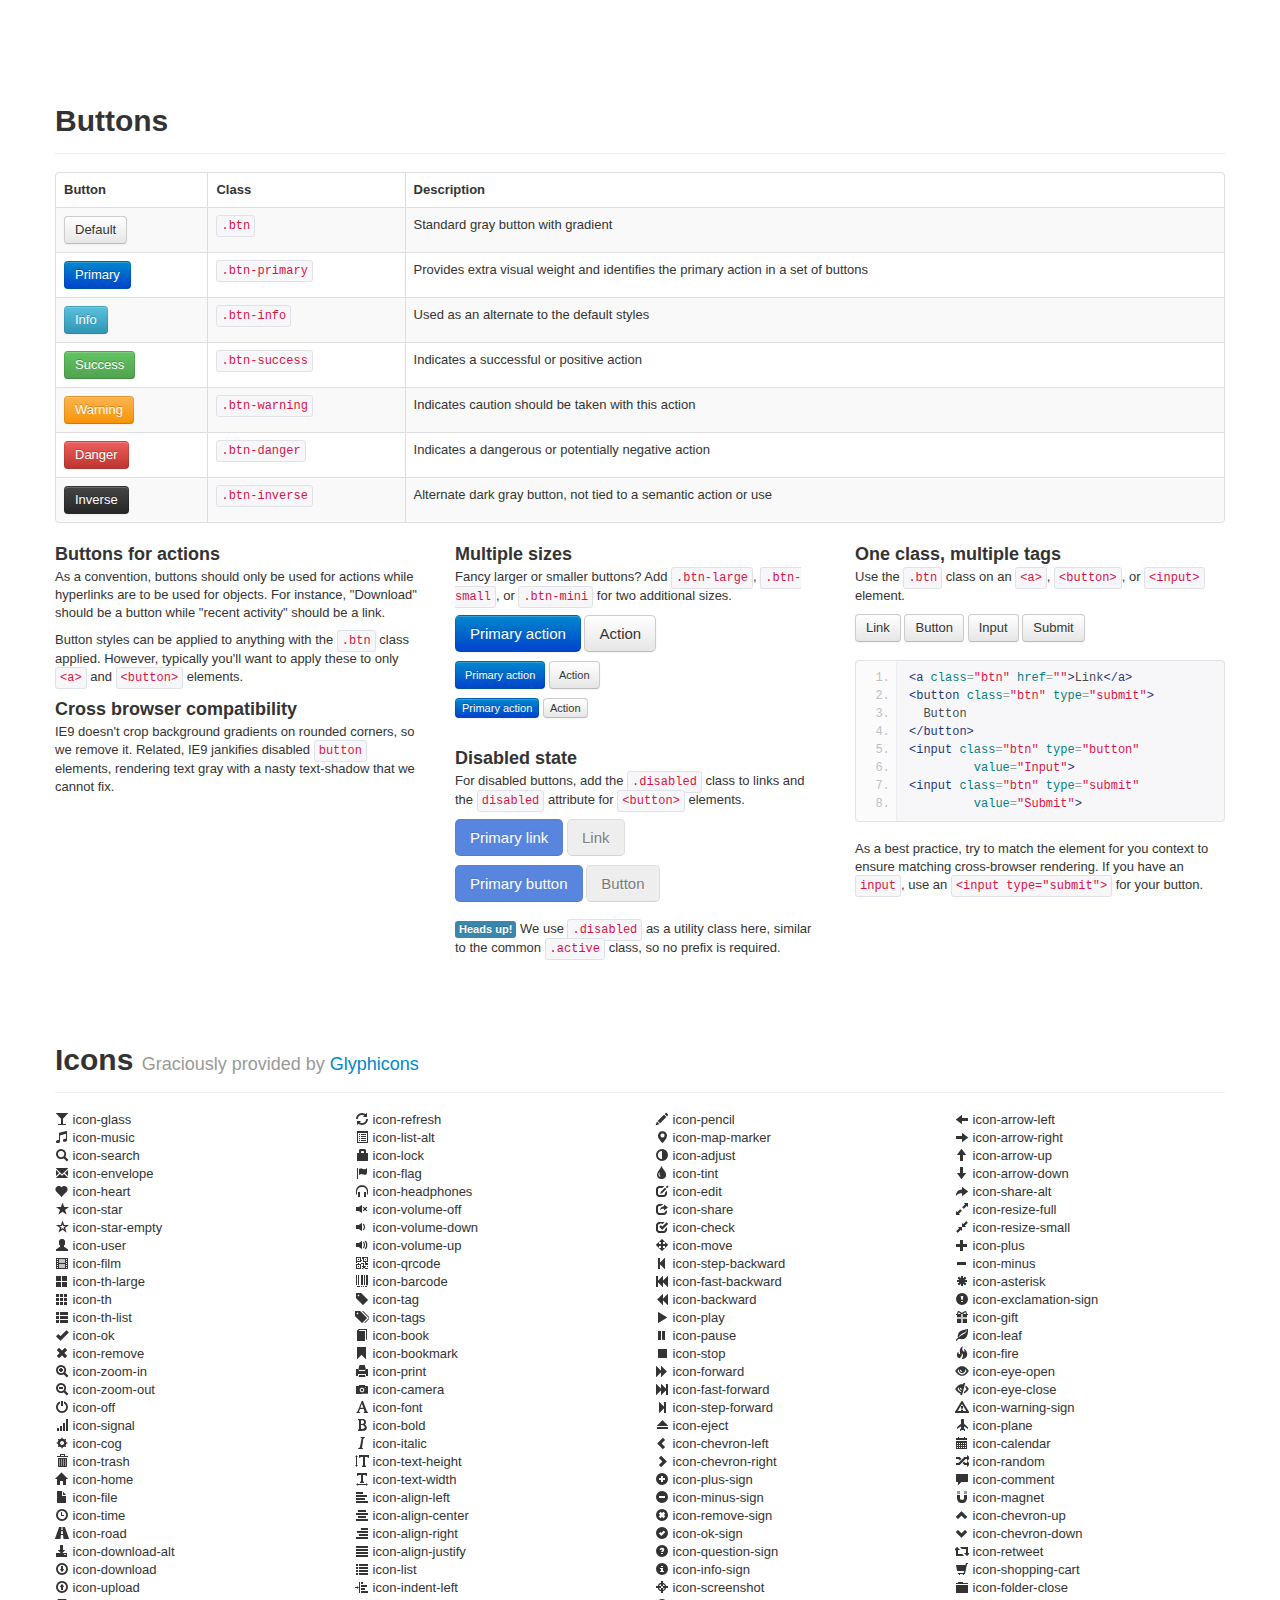
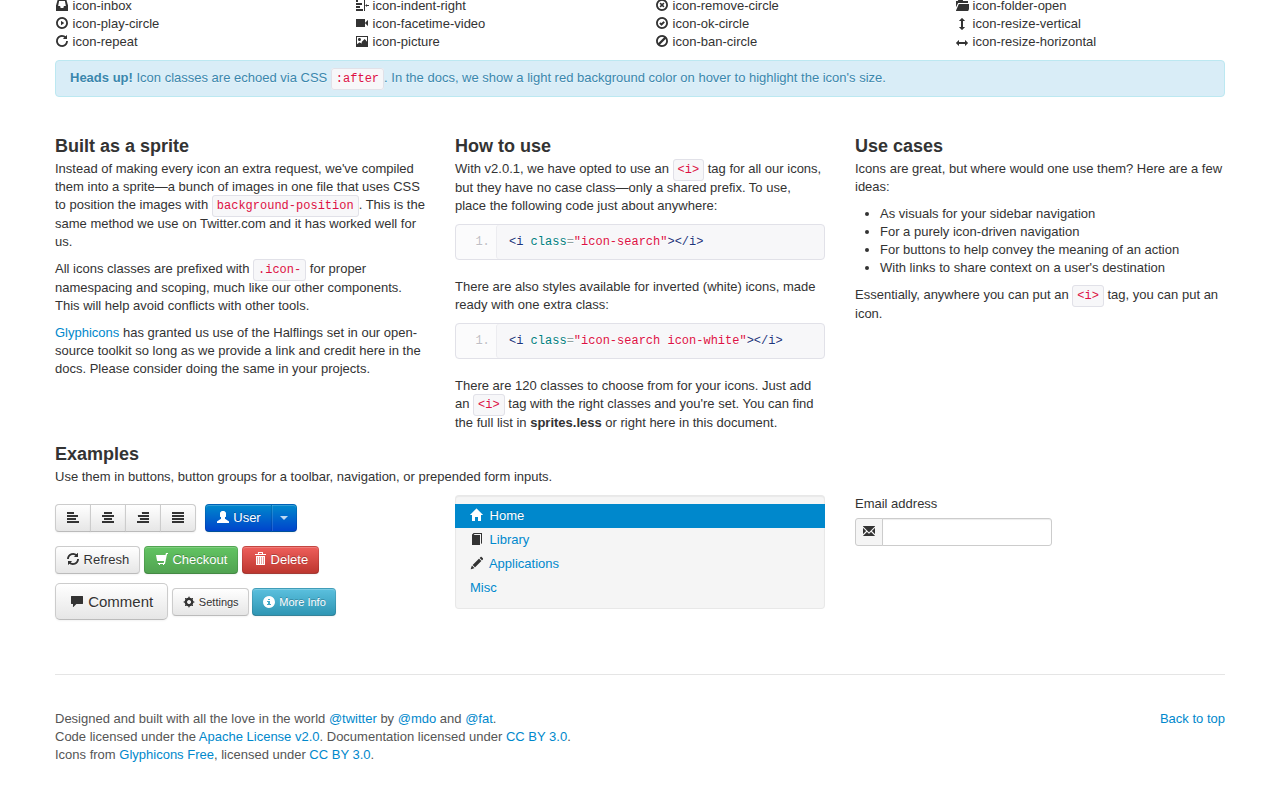
<file: cmd/edgex-ui-server/chunxiao/bootstrap/twitter-bootstrap-v2/docs/base-css.html>
<!DOCTYPE html>
<html lang="en">
  <head>
    <meta charset="utf-8">
    <title>Bootstrap, from Twitter</title>
    <meta name="viewport" content="width=device-width, initial-scale=1.0">
    <meta name="description" content="">
    <meta name="author" content="">

    <!-- Le styles -->
    <link href="assets/css/bootstrap.css" rel="stylesheet">
    <link href="assets/css/bootstrap-responsive.css" rel="stylesheet">
    <link href="assets/css/docs.css" rel="stylesheet">
    <link href="assets/js/google-code-prettify/prettify.css" rel="stylesheet">

    <!-- Le HTML5 shim, for IE6-8 support of HTML5 elements -->
    <!--[if lt IE 9]>
      <script src="http://html5shim.googlecode.com/svn/trunk/html5.js"></script>
    <![endif]-->

    <!-- Le fav and touch icons -->
    <link rel="shortcut icon" href="assets/ico/favicon.ico">
    <link rel="apple-touch-icon" href="assets/ico/apple-touch-icon.png">
    <link rel="apple-touch-icon" sizes="72x72" href="assets/ico/apple-touch-icon-72x72.png">
    <link rel="apple-touch-icon" sizes="114x114" href="assets/ico/apple-touch-icon-114x114.png">
  </head>

  <body data-spy="scroll" data-target=".subnav" data-offset="50">


  <!-- Navbar
    ================================================== -->
    <div class="navbar navbar-fixed-top">
      <div class="navbar-inner">
        <div class="container">
          <a class="btn btn-navbar" data-toggle="collapse" data-target=".nav-collapse">
            <span class="icon-bar"></span>
            <span class="icon-bar"></span>
            <span class="icon-bar"></span>
          </a>
          <a class="brand" href="./index.html">Bootstrap</a>
          <div class="nav-collapse">
            <ul class="nav">
              <li class="">
                <a href="./index.html">Overview</a>
              </li>
              <li class="">
                <a href="./scaffolding.html">Scaffolding</a>
              </li>
              <li class="active">
                <a href="./base-css.html">Base CSS</a>
              </li>
              <li class="">
                <a href="./components.html">Components</a>
              </li>
              <li class="">
                <a href="./javascript.html">Javascript plugins</a>
              </li>
              <li class="">
                <a href="./less.html">Using LESS</a>
              </li>
              <li class="divider-vertical"></li>
              <li class="">
                <a href="./download.html">Customize</a>
              </li>
              <li class="">
                <a href="./examples.html">Examples</a>
              </li>
            </ul>
          </div>
        </div>
      </div>
    </div>

    <div class="container">

<!-- Masthead
================================================== -->
<header class="jumbotron subhead" id="overview">
  <h1>Base CSS</h1>
  <p class="lead">On top of the scaffolding, basic HTML elements are styled and enhanced with extensible classes to provide a fresh, consistent look and feel.</p>
  <div class="subnav">
    <ul class="nav nav-pills">
      <li><a href="#typography">Typography</a></li>
      <li><a href="#code">Code</a></li>
      <li><a href="#tables">Tables</a></li>
      <li><a href="#forms">Forms</a></li>
      <li><a href="#buttons">Buttons</a></li>
      <li><a href="#icons">Icons by Glyphicons</a></li>
    </ul>
  </div>
</header>


<!-- Typography
================================================== -->
<section id="typography">
  <div class="page-header">
    <h1>Typography <small>Headings, paragraphs, lists, and other inline type elements</small></h1>
  </div>

  <h2>Headings &amp; body copy</h2>

  <!-- Headings & Paragraph Copy -->
  <div class="row">
    <div class="span4">
      <h3>Typographic scale</h3>
      <p>The entire typographic grid is based on two Less variables in our variables.less file: <code>@baseFontSize</code> and <code>@baseLineHeight</code>. The first is the base font-size used throughout and the second is the base line-height.</p>
      <p>We use those variables, and some math, to create the margins, paddings, and line-heights of all our type and more.</p>
    </div>
    <div class="span4">
      <h3>Example body text</h3>
      <p>Nullam quis risus eget urna mollis ornare vel eu leo. Cum sociis natoque penatibus et magnis dis parturient montes, nascetur ridiculus mus. Nullam id dolor id nibh ultricies vehicula ut id elit.</p>
      <p>Vivamus sagittis lacus vel augue laoreet rutrum faucibus dolor auctor. Duis mollis, est non commodo luctus, nisi erat porttitor ligula, eget lacinia odio sem nec elit. Donec sed odio dui.</p>
    </div>
    <div class="span4">
      <div class="well">
        <h1>h1. Heading 1</h1>
        <h2>h2. Heading 2</h2>
        <h3>h3. Heading 3</h3>
        <h4>h4. Heading 4</h4>
        <h5>h5. Heading 5</h5>
        <h6>h6. Heading 6</h6>
      </div>
    </div>
  </div>

  <!-- Misc Elements -->
  <h2>Emphasis, address, and abbreviation</h2>
  <table class="table table-bordered table-striped">
    <thead>
      <tr>
        <th>Element</th>
        <th>Usage</th>
        <th>Optional</th>
      </tr>
    </thead>
    <tbody>
      <tr>
        <td>
          <code>&lt;strong&gt;</code>
        </td>
        <td>
          For emphasizing a snippet of text with <strong>important</strong>
        </td>
        <td>
          <span class="muted">None</span>
        </td>
      </tr>
      <tr>
        <td>
          <code>&lt;em&gt;</code>
        </td>
        <td>
          For emphasizing a snippet of text with <em>stress</em>
        </td>
        <td>
          <span class="muted">None</span>
        </td>
      </tr>
      <tr>
        <td>
          <code>&lt;abbr&gt;</code>
        </td>
        <td>
          Wraps abbreviations and acronyms to show the expanded version on hover
        </td>
        <td>
          Include optional <code>title</code> for expanded text
        </td>
      </tr>
      <tr>
        <td>
          <code>&lt;address&gt;</code>
        </td>
        <td>
          For contact information for its nearest ancestor or the entire body of work
        </td>
        <td>
          Preserve formatting by ending all lines with <code>&lt;br&gt;</code>
        </td>
      </tr>
    </tbody>
  </table>

  <div class="row">
    <div class="span4">
      <h3>Using emphasis</h3>
      <p><a href="#">Fusce dapibus</a>, <strong>tellus ac cursus commodo</strong>, <em>tortor mauris condimentum nibh</em>, ut fermentum massa justo sit amet risus. Maecenas faucibus mollis interdum. Nulla vitae elit libero, a pharetra augue.</p>
      <p><strong>Note:</strong> Feel free to use <code>&lt;b&gt;</code> and <code>&lt;i&gt;</code> in HTML5, but their usage has changed a bit. <code>&lt;b&gt;</code> is meant to highlight words or phrases without conveying additional importance while <code>&lt;i&gt;</code> is mostly for voice, technical terms, etc.</p>
    </div>
    <div class="span4">
      <h3>Example addresses</h3>
      <p>Here are two examples of how the <code>&lt;address&gt;</code> tag can be used:</p>
      <address>
        <strong>Twitter, Inc.</strong><br>
        795 Folsom Ave, Suite 600<br>
        San Francisco, CA 94107<br>
        <abbr title="Phone">P:</abbr> (123) 456-7890
      </address>
      <address>
        <strong>Full Name</strong><br>
        <a href="mailto:#">first.last@gmail.com</a>
      </address>
    </div>
    <div class="span4">
      <h3>Example abbreviations</h3>
      <p>Abbreviations are styled with uppercase text and a light dotted bottom border. They also have a help cursor on hover so users have extra indication something will be shown on hover.</p>
      <p><abbr title="HyperText Markup Language">HTML</abbr> is the best thing since sliced bread.</p>
      <p>An abbreviation of the word attribute is <abbr title="attribute">attr</abbr>.</p>
    </div>
  </div>


  <!-- Blockquotes -->
  <h2>Blockquotes</h2>
  <table class="table table-bordered table-striped">
    <thead>
      <tr>
        <th>Element</th>
        <th>Usage</th>
        <th>Optional</th>
      </tr>
    </thead>
    <tbody>
      <tr>
        <td>
          <code>&lt;blockquote&gt;</code>
        </td>
        <td>
          Block-level element for quoting content from another source
        </td>
        <td>
          <p>Add <code>cite</code> attribute for source URL</p>
          Use <code>.pull-left</code> and <code>.pull-right</code> classes for floated options
        </td>
      </tr>
      <tr>
        <td>
          <code>&lt;small&gt;</code>
        </td>
        <td>
          Optional element for adding a user-facing citation, typically an author with title of work
        </td>
        <td>
          Place the <code>&lt;cite&gt;</code> around the title or name of source
        </td>
      </tr>
    </tbody>
  </table>
  <div class="row">
    <div class="span4">
      <p>To include a blockquote, wrap <code>&lt;blockquote&gt;</code> around any <abbr title="HyperText Markup Language">HTML</abbr> as the quote. For straight quotes we recommend a <code>&lt;p&gt;</code>.</p>
      <p>Include an optional <code>&lt;small&gt;</code> element to cite your source and you'll get an em dash <code>&amp;mdash;</code> before it for styling purposes.</p>
    </div>
    <div class="span8">
<pre class="prettyprint linenums">
&lt;blockquote&gt;
  &lt;p&gt;Lorem ipsum dolor sit amet, consectetur adipiscing elit. Integer posuere erat a ante venenatis.&lt;/p&gt;
  &lt;small&gt;Someone famous&lt;/small&gt;
&lt;/blockquote&gt;
</pre>
    </div>
  </div><!--/row-->

  <h3>Example blockquotes</h3>
  <div class="row">
    <div class="span6">
      <p>Default blockquotes are styled as such:</p>
      <blockquote>
        <p>Lorem ipsum dolor sit amet, consectetur adipiscing elit. Integer posuere erat a ante venenatis.</p>
        <small>Someone famous in <cite title="">Body of work</cite></small>
      </blockquote>
    </div>
    <div class="span6">
      <p>To float your blockquote to the right, add <code>class="pull-right"</code>:</p>
      <blockquote class="pull-right">
        <p>Lorem ipsum dolor sit amet, consectetur adipiscing elit. Integer posuere erat a ante venenatis.</p>
        <small>Someone famous in <cite title="">Body of work</cite></small>
      </blockquote>
    </div>
  </div>


  <!-- Lists -->
  <h2>Lists</h2>
  <div class="row">
    <div class="span3">
      <h4>Unordered</h4>
      <p><code>&lt;ul&gt;</code></p>
      <ul>
        <li>Lorem ipsum dolor sit amet</li>
        <li>Consectetur adipiscing elit</li>
        <li>Integer molestie lorem at massa</li>
        <li>Facilisis in pretium nisl aliquet</li>
        <li>Nulla volutpat aliquam velit
          <ul>
            <li>Phasellus iaculis neque</li>
            <li>Purus sodales ultricies</li>
            <li>Vestibulum laoreet porttitor sem</li>
            <li>Ac tristique libero volutpat at</li>
          </ul>
        </li>
        <li>Faucibus porta lacus fringilla vel</li>
        <li>Aenean sit amet erat nunc</li>
        <li>Eget porttitor lorem</li>
      </ul>
    </div>
    <div class="span3">
      <h4>Unstyled</h4>
      <p><code>&lt;ul class="unstyled"&gt;</code></p>
      <ul class="unstyled">
        <li>Lorem ipsum dolor sit amet</li>
        <li>Consectetur adipiscing elit</li>
        <li>Integer molestie lorem at massa</li>
        <li>Facilisis in pretium nisl aliquet</li>
        <li>Nulla volutpat aliquam velit
          <ul>
            <li>Phasellus iaculis neque</li>
            <li>Purus sodales ultricies</li>
            <li>Vestibulum laoreet porttitor sem</li>
            <li>Ac tristique libero volutpat at</li>
          </ul>
        </li>
        <li>Faucibus porta lacus fringilla vel</li>
        <li>Aenean sit amet erat nunc</li>
        <li>Eget porttitor lorem</li>
      </ul>
    </div>
    <div class="span3">
      <h4>Ordered</h4>
      <p><code>&lt;ol&gt;</code></p>
      <ol>
        <li>Lorem ipsum dolor sit amet</li>
        <li>Consectetur adipiscing elit</li>
        <li>Integer molestie lorem at massa</li>
        <li>Facilisis in pretium nisl aliquet</li>
        <li>Nulla volutpat aliquam velit</li>
        <li>Faucibus porta lacus fringilla vel</li>
        <li>Aenean sit amet erat nunc</li>
        <li>Eget porttitor lorem</li>
      </ol>
    </div>
    <div class="span3">
      <h4>Description</h4>
      <p><code>&lt;dl&gt;</code></p>
      <dl>
        <dt>Description lists</dt>
        <dd>A description list is perfect for defining terms.</dd>
        <dt>Euismod</dt>
        <dd>Vestibulum id ligula porta felis euismod semper eget lacinia odio sem nec elit.</dd>
        <dd>Donec id elit non mi porta gravida at eget metus.</dd>
        <dt>Malesuada porta</dt>
        <dd>Etiam porta sem malesuada magna mollis euismod.</dd>
      </dl>
    </div>
  </div><!-- /row -->
</section>



<!-- Code
================================================== -->
<section id="code">
  <div class="page-header">
    <h1>Code <small>Inline and block code snippets</small></h1>
  </div>
  <div class="row">
    <div class="span4">
      <h2>Inline</h2>
      <p>Wrap inline snippets of code with <code>&lt;code&gt;</code>.</p>
<pre class="prettyprint linenums">
For example, &lt;code&gt;section&lt;/code&gt; should be wrapped as inline.
</pre>
    </div><!--/span-->
    <div class="span4">
      <h2>Basic block</h2>
      <p>Use <code>&lt;pre&gt;</code> for multiple lines of code. Be sure to escape any angle brackets in the code for proper rendering.</p>
<pre>
&lt;p&gt;Sample text here...&lt;/p&gt;
</pre>
<pre class="prettyprint linenums" style="margin-bottom: 9px;">
&lt;pre&gt;
  &amp;lt;p&amp;gt;Sample text here...&amp;lt;/p&amp;gt;
&lt;/pre&gt;
</pre>
      <p><strong>Note:</strong> Be sure to keep code within <code>&lt;pre&gt;</code> tags as close to the left as possible; it will render all tabs.</p>
      <p>You may optionally add the <code>.pre-scrollable</code> class which will set a max-height of 350px and provide a y-axis scrollbar.</p>
    </div><!--/span-->
    <div class="span4">
      <h2>Google Prettify</h2>
      <p>Take the same <code>&lt;pre&gt;</code> element and add two optional classes for enhanced rendering.</p>
<pre class="prettyprint linenums" style="margin-bottom: 9px;">
&lt;p&gt;Sample text here...&lt;/p&gt;
</pre>
<pre class="prettyprint linenums" style="margin-bottom: 9px;">
&lt;pre class="prettyprint
     linenums"&gt;
  &amp;lt;p&amp;gt;Sample text here...&amp;lt;/p&amp;gt;
&lt;/pre&gt;
</pre>
      <p><a href="http://code.google.com/p/google-code-prettify/">Download google-code-prettify</a> and view the readme for <a href="http://google-code-prettify.googlecode.com/svn/trunk/README.html">how to use</a>.</p>
    </div><!--/span-->
  </div><!--/row-->
</section>



<!-- Tables
================================================== -->
<section id="tables">
  <div class="page-header">
    <h1>Tables <small>For, you guessed it, tabular data</small></h1>
  </div>

  <h2>Table markup</h2>
  <div class="row">
    <div class="span8">
      <table class="table table-bordered table-striped">
        <thead>
          <tr>
            <th>Tag</th>
            <th>Description</th>
          </tr>
        </thead>
        <tbody>
          <tr>
            <td>
              <code>&lt;table&gt;</code>
            </td>
            <td>
              Wrapping element for displaying data in a tabular format
            </td>
          </tr>
          <tr>
            <td>
              <code>&lt;thead&gt;</code>
            </td>
            <td>
              Container element for table header rows (<code>&lt;tr&gt;</code>) to label table columns
            </td>
          </tr>
          <tr>
            <td>
              <code>&lt;tbody&gt;</code>
            </td>
            <td>
              Container element for table rows (<code>&lt;tr&gt;</code>) in the body of the table
            </td>
          </tr>
          <tr>
            <td>
              <code>&lt;tr&gt;</code>
            </td>
            <td>
              Container element for a set of table cells (<code>&lt;td&gt;</code> or <code>&lt;th&gt;</code>) that appears on a single row
            </td>
          </tr>
          <tr>
            <td>
              <code>&lt;td&gt;</code>
            </td>
            <td>
              Default table cell
            </td>
          </tr>
          <tr>
            <td>
              <code>&lt;th&gt;</code>
            </td>
            <td>
              Special table cell for column (or row, depending on scope and placement) labels<br>
              Must be used within a <code>&lt;thead&gt;</code>
            </td>
          </tr>
          <tr>
            <td>
              <code>&lt;caption&gt;</code>
            </td>
            <td>
              Description or summary of what the table holds, especially useful for screen readers
            </td>
          </tr>
        </tbody>
      </table>
    </div>
    <div class="span4">
<pre class="prettyprint linenums">
&lt;table&gt;
  &lt;thead&gt;
    &lt;tr&gt;
      &lt;th&gt;…&lt;/th&gt;
      &lt;th&gt;…&lt;/th&gt;
    &lt;/tr&gt;
  &lt;/thead&gt;
  &lt;tbody&gt;
    &lt;tr&gt;
      &lt;td&gt;…&lt;/td&gt;
      &lt;td&gt;…&lt;/td&gt;
    &lt;/tr&gt;
  &lt;/tbody&gt;
&lt;/table&gt;
</pre>
    </div>
  </div>

  <h2>Table options</h2>
  <table class="table table-bordered table-striped">
  <thead>
      <tr>
        <th>Name</th>
        <th>Class</th>
        <th>Description</th>
      </tr>
    </thead>
    <tbody>
      <tr>
        <td>Default</td>
        <td class="muted">None</td>
        <td>No styles, just columns and rows</td>
      </tr>
      <tr>
        <td>Basic</td>
        <td>
          <code>.table</code>
        </td>
        <td>Only horizontal lines between rows</td>
      </tr>
      <tr>
        <td>Bordered</td>
        <td>
          <code>.table-bordered</code>
        </td>
        <td>Rounds corners and adds outer border</td>
      </tr>
      <tr>
        <td>Zebra-stripe</td>
        <td>
          <code>.table-striped</code>
        </td>
        <td>Adds light gray background color to odd rows (1, 3, 5, etc)</td>
      </tr>
      <tr>
        <td>Condensed</td>
        <td>
          <code>.table-condensed</code>
        </td>
        <td>Cuts vertical padding in half, from 8px to 4px, within all <code>td</code> and <code>th</code> elements</td>
      </tr>
    </tbody>
  </table>


  <h2>Example tables</h2>

  <h3>1. Default table styles</h3>
  <div class="row">
    <div class="span4">
      <p>Tables are automatically styled with only a few borders to ensure readability and maintain structure. With 2.0, the <code>.table</code> class is required.</p>
<pre class="prettyprint linenums">
&lt;table class="table"&gt;
  …
&lt;/table&gt;</pre>
    </div>
    <div class="span8">
      <table class="table">
        <thead>
          <tr>
            <th>#</th>
            <th>First Name</th>
            <th>Last Name</th>
            <th>Language</th>
          </tr>
        </thead>
        <tbody>
          <tr>
            <td>1</td>
            <td>Mark</td>
            <td>Otto</td>
            <td>CSS</td>
          </tr>
          <tr>
            <td>2</td>
            <td>Jacob</td>
            <td>Thornton</td>
            <td>Javascript</td>
          </tr>
          <tr>
            <td>3</td>
            <td>Stu</td>
            <td>Dent</td>
            <td>HTML</td>
          </tr>
        </tbody>
      </table>
    </div>
  </div>


  <h3>2. Striped table</h3>
  <div class="row">
    <div class="span4">
      <p>Get a little fancy with your tables by adding zebra-striping&mdash;just add the <code>.table-striped</code> class.</p>
      <p class="muted"><strong>Note:</strong> Striped tables use the <code>:nth-child</code> CSS selector and is not available in IE7-IE8.</p>
<pre class="prettyprint linenums" style="margin-bottom: 18px;">
&lt;table class="table table-striped"&gt;
  …
&lt;/table&gt;</pre>
    </div>
    <div class="span8">
      <table class="table table-striped">
        <thead>
          <tr>
            <th>#</th>
            <th>First Name</th>
            <th>Last Name</th>
            <th>Language</th>
          </tr>
        </thead>
        <tbody>
          <tr>
            <td>1</td>
            <td>Mark</td>
            <td>Otto</td>
            <td>CSS</td>
          </tr>
          <tr>
            <td>2</td>
            <td>Jacob</td>
            <td>Thornton</td>
            <td>Javascript</td>
          </tr>
          <tr>
            <td>3</td>
            <td>Stu</td>
            <td>Dent</td>
            <td>HTML</td>
          </tr>
        </tbody>
      </table>
    </div>
  </div>


  <h3>3. Bordered table</h3>
  <div class="row">
    <div class="span4">
      <p>Add borders around the entire table and rounded corners for aesthetic purposes.</p>
<pre class="prettyprint linenums">
&lt;table class="table table-bordered"&gt;
  …
&lt;/table&gt;</pre>
    </div>
    <div class="span8">
      <table class="table table-bordered">
        <thead>
          <tr>
            <th>#</th>
            <th>First Name</th>
            <th>Last Name</th>
            <th>Language</th>
          </tr>
        </thead>
        <tbody>
          <tr>
            <td>1</td>
            <td colspan="2">Mark Otto</td>
            <td>CSS</td>
          </tr>
          <tr>
            <td>2</td>
            <td>Jacob</td>
            <td>Thornton</td>
            <td rowspan="2">Javascript</td>
          </tr>
          </tr>
            <td>3</td>
            <td>Stu</td>
            <td>Dent</td>
          </tr>
          <tr>
            <td>3</td>
            <td>Brosef</td>
            <td>Stalin</td>
            <td>HTML</td>
          </tr>
        </tbody>
      </table>
    </div>
  </div>


  <h3>4. Condensed table</h3>
  <div class="row">
    <div class="span4">
      <p>Make your tables more compact by adding the <code>.table-condensed</code> class to cut table cell padding in half (from 8px to 4px).</p>
<pre class="prettyprint linenums" style="margin-bottom: 18px;">
&lt;table class="table table-condensed"&gt;
  …
&lt;/table&gt;</pre>
    </div>
    <div class="span8">
      <table class="table table-condensed">
        <thead>
          <tr>
            <th>#</th>
            <th>First Name</th>
            <th>Last Name</th>
            <th>Language</th>
          </tr>
        </thead>
        <tbody>
          <tr>
            <td>1</td>
            <td>Mark</td>
            <td>Otto</td>
            <td>CSS</td>
          </tr>
          <tr>
            <td>2</td>
            <td>Jacob</td>
            <td>Thornton</td>
            <td>Javascript</td>
          </tr>
          <tr>
            <td>3</td>
            <td>Stu</td>
            <td>Dent</td>
            <td>HTML</td>
          </tr>
        </tbody>
      </table>
    </div>
  </div>



  <h3>5. Combine them all!</h3>
  <div class="row">
    <div class="span4">
      <p>Feel free to combine any of the table classes to achieve different looks by utilizing any of the available classes.</p>
<pre class="prettyprint linenums" style="margin-bottom: 18px;">
&lt;table class="table table-striped table-bordered table-condensed"&gt;
  ...
&lt;/table&gt;</pre>
    </div>
    <div class="span8">
      <table class="table table-striped table-bordered table-condensed">
        <thead>
          <tr>
            <th>#</th>
            <th class="yellow">First Name</th>
            <th class="blue">Last Name</th>
            <th class="green">Language</th>
          </tr>
        </thead>
        <tbody>
          <tr>
            <td>1</td>
            <td>Mark</td>
            <td>Otto</td>
            <td>CSS</td>
          </tr>
          <tr>
            <td>2</td>
            <td>Jacob</td>
            <td>Thornton</td>
            <td>Javascript</td>
          </tr>
          <tr>
            <td>3</td>
            <td>Stu</td>
            <td>Dent</td>
            <td>HTML</td>
          </tr>
          <tr>
            <td>4</td>
            <td>Brosef</td>
            <td>Stalin</td>
            <td>HTML</td>
          </tr>
        </tbody>
      </table>
    </div>
  </div>
</section>



<!-- Forms
================================================== -->
<section id="forms">
  <div class="page-header">
    <h1>Forms</h1>
  </div>
  <div class="row">
    <div class="span4">
      <h2>Flexible HTML and CSS</h2>
      <p>The best part about forms in Bootstrap is that all your inputs and controls look great no matter how you build them in your markup. No superfluous HTML is required, but we provide the patterns for those who require it.</p>
      <p>More complicated layouts come with succinct and scalable classes for easy styling and event binding, so you're covered at every step.</p>
    </div>
    <div class="span4">
      <h2>Four layouts included</h2>
      <p>Bootstrap comes with support for four types of form layouts:</p>
      <ul>
        <li>Vertical (default)</li>
        <li>Search</li>
        <li>Inline</li>
        <li>Horizontal</li>
      </ul>
      <p>Different types of form layouts require some changes to markup, but the controls themselves remain and behave the same.</p>
    </div>
    <div class="span4">
      <h2>Control states and more</h2>
      <p>Bootstrap's forms include styles for all the base form controls like input, textarea, and select you'd expect. But it also comes with a number of custom components like appended and prepended inputs and support for lists of checkboxes.</p>
      <p>States like error, warning, and success are included for each type of form control. Also included are styles for disabled controls.</p>
    </div>
  </div>

  <h2>Four types of forms</h2>
  <p>Bootstrap provides simple markup and styles for four styles of common web forms.</p>
  <table class="table table-bordered table-striped">
    <thead>
      <tr>
        <th>Name</th>
        <th>Class</th>
        <th>Description</th>
      </tr>
    </thead>
    <tbody>
      <tr>
        <th>Vertical (default)</th>
        <td><code>.form-vertical</code> <span class="muted">(not required)</span></td>
        <td>Stacked, left-aligned labels over controls</td>
      </tr>
      <tr>
        <th>Inline</th>
        <td><code>.form-inline</code></td>
        <td>Left-aligned label and inline-block controls for compact style</td>
      </tr>
      <tr>
        <th>Search</th>
        <td><code>.form-search</code></td>
        <td>Extra-rounded text input for a typical search aesthetic</td>
      </tr>
      <tr>
        <th>Horizontal</th>
        <td><code>.form-horizontal</code></td>
        <td>Float left, right-aligned labels on same line as controls</td>
      </tr>
    </tbody>
  </table>


  <h2>Example forms <small>using just form controls, no extra markup</small></h2>
  <div class="row">
    <div class="span3">
      <h3>Basic form</h3>
      <p>With v2.0, we have lighter and smarter defaults for form styles. No extra markup, just form controls.</p>
    </div>
    <div class="span9">
      <form class="well">
        <label>Label name</label>
        <input type="text" class="span3" placeholder="Type something…"> <span class="help-inline">Associated help text!</span>
        <label class="checkbox">
          <input type="checkbox"> Check me out
        </label>
        <button type="submit" class="btn">Submit</button>
      </form>
<pre class="prettyprint linenums">
&lt;form class="well"&gt;
  &lt;label&gt;Label name&lt;/label&gt;
  &lt;input type="text" class="span3" placeholder="Type something…"&gt;
  &lt;span class="help-inline"&gt;Associated help text!&lt;/span&gt;
  &lt;label class="checkbox"&gt;
    &lt;input type="checkbox"&gt; Check me out
  &lt;/label&gt;
  &lt;button type="submit" class="btn"&gt;Submit&lt;/button&gt;
&lt;/form&gt;
</pre>
    </div>
  </div> <!-- /row -->
  <div class="row">
    <div class="span3">
      <h3>Search form</h3>
      <p>Reflecting default WebKit styles, just add <code>.form-search</code> for extra rounded search fields.</p>
    </div>
    <div class="span9">
      <form class="well form-search">
        <input type="text" class="input-medium search-query">
        <button type="submit" class="btn">Search</button>
      </form>
<pre class="prettyprint linenums">
&lt;form class="well form-search"&gt;
  &lt;input type="text" class="input-medium search-query"&gt;
  &lt;button type="submit" class="btn"&gt;Search&lt;/button&gt;
&lt;/form&gt;
</pre>
    </div>
  </div> <!-- /row -->
  <div class="row">
    <div class="span3">
      <h3>Inline form</h3>
      <p>Inputs are block level to start. For <code>.form-inline</code> and <code>.form-horizontal</code>, we use inline-block.</p>
    </div>
    <div class="span9">
      <form class="well form-inline">
        <input type="text" class="input-small" placeholder="Email">
        <input type="password" class="input-small" placeholder="Password">
        <label class="checkbox">
          <input type="checkbox"> Remember?
        </label>
        <button type="submit" class="btn">Sign in</button>
      </form>
<pre class="prettyprint linenums">
&lt;form class="well form-inline"&gt;
  &lt;input type="text" class="input-small" placeholder="Email"&gt;
  &lt;input type="password" class="input-small" placeholder="Password"&gt;
  &lt;button type="submit" class="btn"&gt;Go&lt;/button&gt;
&lt;/form&gt;
</pre>
    </div>
  </div><!-- /row -->

  <br>

  <h2>Horizontal forms</h2>
  <div class="row">
    <div class="span8">
      <form class="form-horizontal">
        <fieldset>
          <legend>Controls Bootstrap supports</legend>
          <div class="control-group">
            <label class="control-label" for="input01">Text input</label>
            <div class="controls">
              <input type="text" class="input-xlarge" id="input01">
              <p class="help-block">In addition to freeform text, any HTML5 text-based input appears like so.</p>
            </div>
          </div>
          <div class="control-group">
            <label class="control-label" for="optionsCheckbox">Checkbox</label>
            <div class="controls">
              <label class="checkbox">
                <input type="checkbox" id="optionsCheckbox" value="option1">
                Option one is this and that&mdash;be sure to include why it's great
              </label>
            </div>
          </div>
          <div class="control-group">
            <label class="control-label" for="select01">Select list</label>
            <div class="controls">
              <select id="select01">
                <option>something</option>
                <option>2</option>
                <option>3</option>
                <option>4</option>
                <option>5</option>
              </select>
            </div>
          </div>
          <div class="control-group">
            <label class="control-label" for="multiSelect">Multicon-select</label>
            <div class="controls">
              <select multiple="multiple" id="multiSelect">
                <option>1</option>
                <option>2</option>
                <option>3</option>
                <option>4</option>
                <option>5</option>
              </select>
            </div>
          </div>
          <div class="control-group">
            <label class="control-label" for="fileInput">File input</label>
            <div class="controls">
              <input class="input-file" id="fileInput" type="file">
            </div>
          </div>
          <div class="control-group">
            <label class="control-label" for="textarea">Textarea</label>
            <div class="controls">
              <textarea class="input-xlarge" id="textarea" rows="3"></textarea>
            </div>
          </div>
          <div class="form-actions">
            <button type="submit" class="btn btn-primary">Save changes</button>
            <button class="btn">Cancel</button>
          </div>
        </fieldset>
      </form>
      <h3>Example markup</h3>
      <p>Given the above example form layout, here's the markup associated with the first input and control group. The <code>.control-group</code>, <code>.control-label</code>, and <code>.controls</code> classes are all required for styling.</p>
<pre class="prettyprint linenums">
&lt;form class="form-horizontal"&gt;
  &lt;fieldset&gt;
    &lt;legend&gt;Legend text&lt;/legend&gt;
    &lt;div class="control-group"&gt;
      &lt;label class="control-label" for="input01"&gt;Text input&lt;/label&gt;
      &lt;div class="controls"&gt;
        &lt;input type="text" class="input-xlarge" id="input01"&gt;
        &lt;p class="help-block"&gt;Supporting help text&lt;/p&gt;
      &lt;/div&gt;
    &lt;/div&gt;
  &lt;/fieldset&gt;
&lt;/form&gt;
</pre>
    </div>
    <div class="span4">
      <h3>What's included</h3>
      <p>Shown on the left are all the default form controls we support. Here's the bulleted list:</p>
      <ul>
        <li>text inputs (text, password, email, etc)</li>
        <li>checkbox</li>
        <li>radio</li>
        <li>select</li>
        <li>multiple select</li>
        <li>file input</li>
        <li>textarea</li>
      </ul>
      <hr>
      <h3>New defaults with v2.0</h3>
      <p>Up to v1.4, Bootstrap's default form styles used the horizontal layout. With Bootstrap 2, we removed that constraint to have smarter, more scalable defaults for any form.</p>
    </div>
  </div>

  <br>

  <div class="row">
    <div class="span8">
      <form class="form-horizontal">
        <fieldset>
          <legend>Form control states</legend>
          <div class="control-group">
            <label class="control-label" for="focusedInput">Focused input</label>
            <div class="controls">
              <input class="input-xlarge focused" id="focusedInput" type="text" value="This is focused…">
            </div>
          </div>
          <div class="control-group">
            <label class="control-label">Uneditable input</label>
            <div class="controls">
              <span class="input-xlarge uneditable-input">Some value here</span>
            </div>
          </div>
          <div class="control-group">
            <label class="control-label" for="disabledInput">Disabled input</label>
            <div class="controls">
              <input class="input-xlarge disabled" id="disabledInput" type="text" placeholder="Disabled input here…" disabled>
            </div>
          </div>
          <div class="control-group">
            <label class="control-label" for="optionsCheckbox2">Disabled checkbox</label>
            <div class="controls">
              <label class="checkbox">
                <input type="checkbox" id="optionsCheckbox2" value="option1" disabled>
                This is a disabled checkbox
              </label>
            </div>
          </div>
          <div class="control-group warning">
            <label class="control-label" for="inputWarning">Input with warning</label>
            <div class="controls">
              <input type="text" id="inputWarning">
              <span class="help-inline">Something may have gone wrong</span>
            </div>
          </div>
          <div class="control-group error">
            <label class="control-label" for="inputError">Input with error</label>
            <div class="controls">
              <input type="text" id="inputError">
              <span class="help-inline">Please correct the error</span>
            </div>
          </div>
          <div class="control-group success">
            <label class="control-label" for="inputSuccess">Input with success</label>
            <div class="controls">
              <input type="text" id="inputSuccess">
              <span class="help-inline">Woohoo!</span>
            </div>
          </div>
          <div class="control-group success">
            <label class="control-label" for="selectError">Select with success</label>
            <div class="controls">
              <select id="selectError">
                <option>1</option>
                <option>2</option>
                <option>3</option>
                <option>4</option>
                <option>5</option>
              </select>
              <span class="help-inline">Woohoo!</span>
            </div>
          </div>
          <div class="form-actions">
            <button type="submit" class="btn btn-primary">Save changes</button>
            <button class="btn">Cancel</button>
          </div>
        </fieldset>
      </form>
    </div>
    <div class="span4">
      <h3>Redesigned browser states</h3>
      <p>Bootstrap features styles for browser-supported focused and <code>disabled</code> states. We remove the default Webkit <code>outline</code> and apply a <code>box-shadow</code> in its place for <code>:focus</code>.</p>
      <hr>
      <h3>Form validation</h3>
      <p>It also includes validation styles for errors, warnings, and success. To use, add the error class to the surrounding <code>.control-group</code>.</p>
<pre class="prettyprint linenums">
&lt;fieldset
  class="control-group error"&gt;
  …
&lt;/fieldset&gt;
</pre>
    </div>
  </div>

  <br>

  <div class="row">
    <div class="span8">
      <form class="form-horizontal">
        <fieldset>
          <legend>Extending form controls</legend>
          <div class="control-group">
            <label class="control-label">Form grid sizes</label>
            <div class="controls docs-input-sizes">
              <input class="span1" type="text" placeholder=".span1">
              <input class="span2" type="text" placeholder=".span2">
              <input class="span3" type="text" placeholder=".span3">
              <select class="span1">
                <option>1</option>
                <option>2</option>
                <option>3</option>
                <option>4</option>
                <option>5</option>
              </select>
              <select class="span2">
                <option>1</option>
                <option>2</option>
                <option>3</option>
                <option>4</option>
                <option>5</option>
              </select>
              <select class="span3">
                <option>1</option>
                <option>2</option>
                <option>3</option>
                <option>4</option>
                <option>5</option>
              </select>
              <p class="help-block">Use the same <code>.span*</code> classes from the grid system for input sizes.</p>
            </div>
          </div>
          <div class="control-group">
            <label class="control-label">Alternate sizes</label>
            <div class="controls docs-input-sizes">
              <input class="input-mini" type="text" placeholder=".input-mini">
              <input class="input-small" type="text" placeholder=".input-small">
              <input class="input-medium" type="text" placeholder=".input-medium">
              <p class="help-block">You may also use static classes that don't map to the grid, adapt to the responsive CSS styles, or account for varying types of controls (e.g., <code>input</code> vs. <code>select</code>).</p>
            </div>
          </div>
          <div class="control-group">
            <label class="control-label" for="prependedInput">Prepended text</label>
            <div class="controls">
              <div class="input-prepend">
                <span class="add-on">@</span>
                <input class="span2" id="prependedInput" size="16" type="text">
              </div>
              <p class="help-block">Here's some help text</p>
            </div>
          </div>
          <div class="control-group">
            <label class="control-label" for="appendedInput">Appended text</label>
            <div class="controls">
              <div class="input-append">
                <input class="span2" id="appendedInput" size="16" type="text">
                <span class="add-on">.00</span>
              </div>
              <p class="help-block">Here's more help text</p>
            </div>
          </div>
          <div class="control-group">
            <label class="control-label" for="inlineCheckboxes">Inline checkboxes</label>
            <div class="controls">
              <label class="checkbox inline">
                <input type="checkbox" id="inlineCheckbox1" value="option1"> 1
              </label>
              <label class="checkbox inline">
                <input type="checkbox" id="inlineCheckbox2" value="option2"> 2
              </label>
              <label class="checkbox inline">
                <input type="checkbox" id="inlineCheckbox3" value="option3"> 3
              </label>
            </div>
          </div>
          <div class="control-group">
            <label class="control-label" for="optionsCheckboxList">Checkboxes</label>
            <div class="controls">
              <label class="checkbox">
                <input type="checkbox" name="optionsCheckboxList1" value="option1">
                Option one is this and that&mdash;be sure to include why it's great
              </label>
              <label class="checkbox">
                <input type="checkbox" name="optionsCheckboxList2" value="option2">
                Option two can also be checked and included in form results
              </label>
              <label class="checkbox">
                <input type="checkbox" name="optionsCheckboxList3" value="option3">
                Option three can&mdash;yes, you guessed it&mdash;also be checked and included in form results
              </label>
              <p class="help-block"><strong>Note:</strong> Labels surround all the options for much larger click areas and a more usable form.</p>
            </div>
          </div>
          <div class="control-group">
            <label class="control-label">Radio buttons</label>
            <div class="controls">
              <label class="radio">
                <input type="radio" name="optionsRadios" id="optionsRadios1" value="option1" checked>
                Option one is this and that&mdash;be sure to include why it's great
              </label>
              <label class="radio">
                <input type="radio" name="optionsRadios" id="optionsRadios2" value="option2">
                Option two can is something else and selecting it will deselect option one
              </label>
            </div>
          </div>
          <div class="form-actions">
            <button type="submit" class="btn btn-primary">Save changes</button>
            <button class="btn">Cancel</button>
          </div>
        </fieldset>
      </form>
    </div>
    <div class="span4">
      <h3>Prepend &amp; append inputs</h3>
      <p>Input groups&mdash;with appended or prepended text&mdash;provide an easy way to give more context for your inputs. Great examples include the @ sign for Twitter usernames or $ for finances.</p>
      <hr>
      <h3>Checkboxes and radios</h3>
      <p>Up to v1.4, Bootstrap required extra markup around checkboxes and radios to stack them. Now, it's a simple matter of repeating the <code>&lt;label class="checkbox"&gt;</code> that wraps the <code>&lt;input type="checkbox"&gt;</code>.</p>
      <p>Inline checkboxes and radios are also supported. Just add <code>.inline</code> to any <code>.checkbox</code> or <code>.radio</code> and you're done.</p>
      <hr>
      <h4>Inline forms and append/prepend</h4>
      <p>To use prepend or append inputs in an inline form, be sure to place the <code>.add-on</code> and <code>input</code> on the same line, without spaces.</p>
      <hr>
      <h4>Form help text</h4>
      <p>To add help text for your form inputs, include inline help text with <code>&lt;span class="help-inline"&gt;</code> or a help text block with <code>&lt;p class="help-block"&gt;</code> after the input element.</p>
    </div>
  </div><!-- /row -->
</section>



<!-- Buttons
================================================== -->
<section id="buttons">
  <div class="page-header">
    <h1>Buttons</h1>
  </div>
  <table class="table table-bordered table-striped">
    <thead>
      <tr>
        <th>Button</th>
        <th>Class</th>
        <th>Description</th>
      </tr>
    </thead>
    <tbody>
      <tr>
        <td><button class="btn" href="#">Default</button></td>
        <td><code>.btn</code></td>
        <td>Standard gray button with gradient</td>
      </tr>
      <tr>
        <td><button class="btn btn-primary" href="#">Primary</button></td>
        <td><code>.btn-primary</code></td>
        <td>Provides extra visual weight and identifies the primary action in a set of buttons</td>
      </tr>
      <tr>
        <td><button class="btn btn-info" href="#">Info</button></td>
        <td><code>.btn-info</code></td>
        <td>Used as an alternate to the default styles</td>
      </tr>
      <tr>
        <td><button class="btn btn-success" href="#">Success</button></td>
        <td><code>.btn-success</code></td>
        <td>Indicates a successful or positive action</td>
      </tr>
      <tr>
        <td><button class="btn btn-warning" href="#">Warning</button></td>
        <td><code>.btn-warning</code></td>
        <td>Indicates caution should be taken with this action</td>
      </tr>
      <tr>
        <td><button class="btn btn-danger" href="#">Danger</button></td>
        <td><code>.btn-danger</code></td>
        <td>Indicates a dangerous or potentially negative action</td>
      </tr>
  	  <tr>
        <td><button class="btn btn-inverse" href="#">Inverse</button></td>
        <td><code>.btn-inverse</code></td>
        <td>Alternate dark gray button, not tied to a semantic action or use</td>
      </tr>
    </tbody>
  </table>

  <div class="row">
    <div class="span4">
      <h3>Buttons for actions</h3>
      <p>As a convention, buttons should only be used for actions while hyperlinks are to be used for objects. For instance, "Download" should be a button while "recent activity" should be a link.</p>
      <p>Button styles can be applied to anything with the <code>.btn</code> class applied. However, typically you'll want to apply these to only <code>&lt;a&gt;</code> and <code>&lt;button&gt;</code> elements.</p>
      <h3>Cross browser compatibility</h3>
      <p>IE9 doesn't crop background gradients on rounded corners, so we remove it. Related, IE9 jankifies disabled <code>button</code> elements, rendering text gray with a nasty text-shadow that we cannot fix.</p>
    </div>
    <div class="span4">
      <h3>Multiple sizes</h3>
      <p>Fancy larger or smaller buttons? Add <code>.btn-large</code>, <code>.btn-small</code>, or <code>.btn-mini</code> for two additional sizes.</p>
      <p>
        <button class="btn btn-large btn-primary">Primary action</button>
        <button class="btn btn-large">Action</button>
      </p>
      <p>
        <button class="btn btn-small btn-primary">Primary action</button>
        <button class="btn btn-small">Action</button>
      </p>
      <p>
        <button class="btn btn-mini btn-primary">Primary action</button>
        <button class="btn btn-mini">Action</button>
      </p>
      <br>
      <h3>Disabled state</h3>
      <p>For disabled buttons, add the <code>.disabled</code> class to links and the <code>disabled</code> attribute for <code>&lt;button&gt;</code> elements.</p>
      <p>
        <a href="#" class="btn btn-large btn-primary disabled">Primary link</a>
        <a href="#" class="btn btn-large disabled">Link</a>
      </p>
      <p style="margin-bottom: 18px;">
        <button class="btn btn-large btn-primary disabled" disabled="disabled">Primary button</button>
        <button class="btn btn-large" disabled>Button</button>
      </p>
      <p>
        <span class="label label-info">Heads up!</span>
        We use <code>.disabled</code> as a utility class here, similar to the common <code>.active</code> class, so no prefix is required.
      </p>
    </div>
    <div class="span4">
      <h3>One class, multiple tags</h3>
      <p>Use the <code>.btn</code> class on an <code>&lt;a&gt;</code>, <code>&lt;button&gt;</code>, or <code>&lt;input&gt;</code> element.</p>
<form>
<a class="btn" href="">Link</a>
<button class="btn" type="submit">Button</button>
<input class="btn" type="button" value="Input">
<input class="btn" type="submit" value="Submit">
</form>
<pre class="prettyprint linenums">
&lt;a class="btn" href=""&gt;Link&lt;/a&gt;
&lt;button class="btn" type="submit"&gt;
  Button
&lt;/button&gt;
&lt;input class="btn" type="button"
         value="Input"&gt;
&lt;input class="btn" type="submit"
         value="Submit"&gt;
</pre>
      <p>As a best practice, try to match the element for you context to ensure matching cross-browser rendering. If you have an <code>input</code>, use an <code>&lt;input type="submit"&gt;</code> for your button.</p>
    </div>
  </div>
</section>



<!-- Icons
================================================== -->
<section id="icons">
  <div class="page-header">
    <h1>Icons <small>Graciously provided by <a href="http://glyphicons.com" target="_blank">Glyphicons</a></small></h1>
  </div>
  <div class="row">
    <div class="span3">
      <ul class="the-icons">
        <li><i class="icon-glass"></i> icon-glass</li>
        <li><i class="icon-music"></i> icon-music</li>
        <li><i class="icon-search"></i> icon-search</li>
        <li><i class="icon-envelope"></i> icon-envelope</li>
        <li><i class="icon-heart"></i> icon-heart</li>
        <li><i class="icon-star"></i> icon-star</li>
        <li><i class="icon-star-empty"></i> icon-star-empty</li>
        <li><i class="icon-user"></i> icon-user</li>
        <li><i class="icon-film"></i> icon-film</li>
        <li><i class="icon-th-large"></i> icon-th-large</li>
        <li><i class="icon-th"></i> icon-th</li>
        <li><i class="icon-th-list"></i> icon-th-list</li>
        <li><i class="icon-ok"></i> icon-ok</li>
        <li><i class="icon-remove"></i> icon-remove</li>
        <li><i class="icon-zoom-in"></i> icon-zoom-in</li>
        <li><i class="icon-zoom-out"></i> icon-zoom-out</li>
        <li><i class="icon-off"></i> icon-off</li>
        <li><i class="icon-signal"></i> icon-signal</li>
        <li><i class="icon-cog"></i> icon-cog</li>
        <li><i class="icon-trash"></i> icon-trash</li>
        <li><i class="icon-home"></i> icon-home</li>
        <li><i class="icon-file"></i> icon-file</li>
        <li><i class="icon-time"></i> icon-time</li>
        <li><i class="icon-road"></i> icon-road</li>
        <li><i class="icon-download-alt"></i> icon-download-alt</li>
        <li><i class="icon-download"></i> icon-download</li>
        <li><i class="icon-upload"></i> icon-upload</li>
        <li><i class="icon-inbox"></i> icon-inbox</li>
        <li><i class="icon-play-circle"></i> icon-play-circle</li>
        <li><i class="icon-repeat"></i> icon-repeat</li>
      </ul>
    </div>
    <div class="span3">
      <ul class="the-icons">
        <li><i class="icon-refresh"></i> icon-refresh</li>
        <li><i class="icon-list-alt"></i> icon-list-alt</li>
        <li><i class="icon-lock"></i> icon-lock</li>
        <li><i class="icon-flag"></i> icon-flag</li>
        <li><i class="icon-headphones"></i> icon-headphones</li>
        <li><i class="icon-volume-off"></i> icon-volume-off</li>
        <li><i class="icon-volume-down"></i> icon-volume-down</li>
        <li><i class="icon-volume-up"></i> icon-volume-up</li>
        <li><i class="icon-qrcode"></i> icon-qrcode</li>
        <li><i class="icon-barcode"></i> icon-barcode</li>
        <li><i class="icon-tag"></i> icon-tag</li>
        <li><i class="icon-tags"></i> icon-tags</li>
        <li><i class="icon-book"></i> icon-book</li>
        <li><i class="icon-bookmark"></i> icon-bookmark</li>
        <li><i class="icon-print"></i> icon-print</li>
        <li><i class="icon-camera"></i> icon-camera</li>
        <li><i class="icon-font"></i> icon-font</li>
        <li><i class="icon-bold"></i> icon-bold</li>
        <li><i class="icon-italic"></i> icon-italic</li>
        <li><i class="icon-text-height"></i> icon-text-height</li>
        <li><i class="icon-text-width"></i> icon-text-width</li>
        <li><i class="icon-align-left"></i> icon-align-left</li>
        <li><i class="icon-align-center"></i> icon-align-center</li>
        <li><i class="icon-align-right"></i> icon-align-right</li>
        <li><i class="icon-align-justify"></i> icon-align-justify</li>
        <li><i class="icon-list"></i> icon-list</li>
        <li><i class="icon-indent-left"></i> icon-indent-left</li>
        <li><i class="icon-indent-right"></i> icon-indent-right</li>
        <li><i class="icon-facetime-video"></i> icon-facetime-video</li>
        <li><i class="icon-picture"></i> icon-picture</li>
      </ul>
    </div>
    <div class="span3">
      <ul class="the-icons">
        <li><i class="icon-pencil"></i> icon-pencil</li>
        <li><i class="icon-map-marker"></i> icon-map-marker</li>
        <li><i class="icon-adjust"></i> icon-adjust</li>
        <li><i class="icon-tint"></i> icon-tint</li>
        <li><i class="icon-edit"></i> icon-edit</li>
        <li><i class="icon-share"></i> icon-share</li>
        <li><i class="icon-check"></i> icon-check</li>
        <li><i class="icon-move"></i> icon-move</li>
        <li><i class="icon-step-backward"></i> icon-step-backward</li>
        <li><i class="icon-fast-backward"></i> icon-fast-backward</li>
        <li><i class="icon-backward"></i> icon-backward</li>
        <li><i class="icon-play"></i> icon-play</li>
        <li><i class="icon-pause"></i> icon-pause</li>
        <li><i class="icon-stop"></i> icon-stop</li>
        <li><i class="icon-forward"></i> icon-forward</li>
        <li><i class="icon-fast-forward"></i> icon-fast-forward</li>
        <li><i class="icon-step-forward"></i> icon-step-forward</li>
        <li><i class="icon-eject"></i> icon-eject</li>
        <li><i class="icon-chevron-left"></i> icon-chevron-left</li>
        <li><i class="icon-chevron-right"></i> icon-chevron-right</li>
        <li><i class="icon-plus-sign"></i> icon-plus-sign</li>
        <li><i class="icon-minus-sign"></i> icon-minus-sign</li>
        <li><i class="icon-remove-sign"></i> icon-remove-sign</li>
        <li><i class="icon-ok-sign"></i> icon-ok-sign</li>
        <li><i class="icon-question-sign"></i> icon-question-sign</li>
        <li><i class="icon-info-sign"></i> icon-info-sign</li>
        <li><i class="icon-screenshot"></i> icon-screenshot</li>
        <li><i class="icon-remove-circle"></i> icon-remove-circle</li>
        <li><i class="icon-ok-circle"></i> icon-ok-circle</li>
        <li><i class="icon-ban-circle"></i> icon-ban-circle</li>
      </ul>
    </div>
    <div class="span3">
      <ul class="the-icons">
        <li><i class="icon-arrow-left"></i> icon-arrow-left</li>
        <li><i class="icon-arrow-right"></i> icon-arrow-right</li>
        <li><i class="icon-arrow-up"></i> icon-arrow-up</li>
        <li><i class="icon-arrow-down"></i> icon-arrow-down</li>
        <li><i class="icon-share-alt"></i> icon-share-alt</li>
        <li><i class="icon-resize-full"></i> icon-resize-full</li>
        <li><i class="icon-resize-small"></i> icon-resize-small</li>
        <li><i class="icon-plus"></i> icon-plus</li>
        <li><i class="icon-minus"></i> icon-minus</li>
        <li><i class="icon-asterisk"></i> icon-asterisk</li>
        <li><i class="icon-exclamation-sign"></i> icon-exclamation-sign</li>
        <li><i class="icon-gift"></i> icon-gift</li>
        <li><i class="icon-leaf"></i> icon-leaf</li>
        <li><i class="icon-fire"></i> icon-fire</li>
        <li><i class="icon-eye-open"></i> icon-eye-open</li>
        <li><i class="icon-eye-close"></i> icon-eye-close</li>
        <li><i class="icon-warning-sign"></i> icon-warning-sign</li>
        <li><i class="icon-plane"></i> icon-plane</li>
        <li><i class="icon-calendar"></i> icon-calendar</li>
        <li><i class="icon-random"></i> icon-random</li>
        <li><i class="icon-comment"></i> icon-comment</li>
        <li><i class="icon-magnet"></i> icon-magnet</li>
        <li><i class="icon-chevron-up"></i> icon-chevron-up</li>
        <li><i class="icon-chevron-down"></i> icon-chevron-down</li>
        <li><i class="icon-retweet"></i> icon-retweet</li>
        <li><i class="icon-shopping-cart"></i> icon-shopping-cart</li>
        <li><i class="icon-folder-close"></i> icon-folder-close</li>
        <li><i class="icon-folder-open"></i> icon-folder-open</li>
        <li><i class="icon-resize-vertical"></i> icon-resize-vertical</li>
        <li><i class="icon-resize-horizontal"></i> icon-resize-horizontal</li>
      </ul>
    </div>
  </div>
  <div class="alert alert-info">
    <strong>Heads up!</strong> Icon classes are echoed via CSS <code>:after</code>. In the docs, we show a light red background color on hover to highlight the icon's size.
  </div>

  <br>

  <div class="row">
    <div class="span4">
      <h3>Built as a sprite</h3>
      <p>Instead of making every icon an extra request, we've compiled them into a sprite&mdash;a bunch of images in one file that uses CSS to position the images with <code>background-position</code>. This is the same method we use on Twitter.com and it has worked well for us.</p>
      <p>All icons classes are prefixed with <code>.icon-</code> for proper namespacing and scoping, much like our other components. This will help avoid conflicts with other tools.</p>
      <p><a href="http://glyphicons.com" target="_blank">Glyphicons</a> has granted us use of the Halflings set in our open-source toolkit so long as we provide a link and credit here in the docs. Please consider doing the same in your projects.</p>
    </div>
    <div class="span4">
      <h3>How to use</h3>
      <p>With v2.0.1, we have opted to use an <code>&lt;i&gt;</code> tag for all our icons, but they have no case class&mdash;only a shared prefix. To use, place the following code just about anywhere:</p>
<pre class="prettyprint linenums">
&lt;i class="icon-search"&gt;&lt;/i&gt;
</pre>
      <p>There are also styles available for inverted (white) icons, made ready with one extra class:</p>
<pre class="prettyprint linenums">
&lt;i class="icon-search icon-white"&gt;&lt;/i&gt;
</pre>
      <p>There are 120 classes to choose from for your icons. Just add an <code>&lt;i&gt;</code> tag with the right classes and you're set. You can find the full list in <strong>sprites.less</strong> or right here in this document.</p>
    </div>
    <div class="span4">
      <h3>Use cases</h3>
      <p>Icons are great, but where would one use them? Here are a few ideas:</p>
      <ul>
        <li>As visuals for your sidebar navigation</li>
        <li>For a purely icon-driven navigation</li>
        <li>For buttons to help convey the meaning of an action</li>
        <li>With links to share context on a user's destination</li>
      </ul>
      <p>Essentially, anywhere you can put an <code>&lt;i&gt;</code> tag, you can put an icon.</p>
    </div>
  </div>

  <h3>Examples</h3>
  <p>Use them in buttons, button groups for a toolbar, navigation, or prepended form inputs.</p>
  <div class="row">
    <div class="span4">
      <div class="btn-toolbar" style="margin-bottom: 9px">
        <div class="btn-group">
          <a class="btn" href="#"><i class="icon-align-left"></i></a>
          <a class="btn" href="#"><i class="icon-align-center"></i></a>
          <a class="btn" href="#"><i class="icon-align-right"></i></a>
          <a class="btn" href="#"><i class="icon-align-justify"></i></a>
        </div>
        <div class="btn-group">
          <a class="btn btn-primary" href="#"><i class="icon-user icon-white"></i> User</a>
          <a class="btn btn-primary dropdown-toggle" data-toggle="dropdown" href="#"><span class="caret"></span></a>
          <ul class="dropdown-menu">
            <li><a href="#"><i class="icon-pencil"></i> Edit</a></li>
            <li><a href="#"><i class="icon-trash"></i> Delete</a></li>
            <li><a href="#"><i class="icon-ban-circle"></i> Ban</a></li>
            <li class="divider"></li>
            <li><a href="#"><i class="i"></i> Make admin</a></li>
          </ul>
        </div>
      </div>
      <p>
        <a class="btn" href="#"><i class="icon-refresh"></i> Refresh</a>
        <a class="btn btn-success" href="#"><i class="icon-shopping-cart icon-white"></i> Checkout</a>
        <a class="btn btn-danger" href="#"><i class="icon-trash icon-white"></i> Delete</a>
      </p>
      <p>
        <a class="btn btn-large" href="#"><i class="icon-comment"></i> Comment</a>
        <a class="btn btn-small" href="#"><i class="icon-cog"></i> Settings</a>
        <a class="btn btn-small btn-info" href="#"><i class="icon-info-sign icon-white"></i> More Info</a>
      </p>
    </div>
    <div class="span4">
      <div class="well" style="padding: 8px 0;">
        <ul class="nav nav-list">
          <li class="active"><a href="#"><i class="icon-home icon-white"></i> Home</a></li>
          <li><a href="#"><i class="icon-book"></i> Library</a></li>
          <li><a href="#"><i class="icon-pencil"></i> Applications</a></li>
          <li><a href="#"><i class="i"></i> Misc</a></li>
        </ul>
      </div> <!-- /well -->
    </div>
    <div class="span4">
      <form>
        <div class="control-group">
          <label class="control-label" for="inputIcon">Email address</label>
          <div class="controls">
            <div class="input-prepend">
              <span class="add-on"><i class="icon-envelope"></i></span>
              <input class="span2" id="inputIcon" type="text">
            </div>
          </div>
        </div>
      </form>
    </div>
  </div>
</section>


     <!-- Footer
      ================================================== -->
      <footer class="footer">
        <p class="pull-right"><a href="#">Back to top</a></p>
        <p>Designed and built with all the love in the world <a href="http://twitter.com/twitter" target="_blank">@twitter</a> by <a href="http://twitter.com/mdo" target="_blank">@mdo</a> and <a href="http://twitter.com/fat" target="_blank">@fat</a>.</p>
        <p>Code licensed under the <a href="http://www.apache.org/licenses/LICENSE-2.0" target="_blank">Apache License v2.0</a>. Documentation licensed under <a href="http://creativecommons.org/licenses/by/3.0/">CC BY 3.0</a>.</p>
        <p>Icons from <a href="http://glyphicons.com">Glyphicons Free</a>, licensed under <a href="http://creativecommons.org/licenses/by/3.0/">CC BY 3.0</a>.</p>
      </footer>

    </div><!-- /container -->



    <!-- Le javascript
    ================================================== -->
    <!-- Placed at the end of the document so the pages load faster -->
    <script type="text/javascript" src="http://platform.twitter.com/widgets.js"></script>
    <script src="assets/js/jquery.js"></script>
    <script src="assets/js/google-code-prettify/prettify.js"></script>
    <script src="assets/js/bootstrap-transition.js"></script>
    <script src="assets/js/bootstrap-alert.js"></script>
    <script src="assets/js/bootstrap-modal.js"></script>
    <script src="assets/js/bootstrap-dropdown.js"></script>
    <script src="assets/js/bootstrap-scrollspy.js"></script>
    <script src="assets/js/bootstrap-tab.js"></script>
    <script src="assets/js/bootstrap-tooltip.js"></script>
    <script src="assets/js/bootstrap-popover.js"></script>
    <script src="assets/js/bootstrap-button.js"></script>
    <script src="assets/js/bootstrap-collapse.js"></script>
    <script src="assets/js/bootstrap-carousel.js"></script>
    <script src="assets/js/bootstrap-typeahead.js"></script>
    <script src="assets/js/application.js"></script>


  </body>
</html>
</file>
<file: cmd/edgex-ui-server/chunxiao/bootstrap/twitter-bootstrap-v2/docs/assets/js/google-code-prettify/prettify.css>
.com { color: #93a1a1; }
.lit { color: #195f91; }
.pun, .opn, .clo { color: #93a1a1; }
.fun { color: #dc322f; }
.str, .atv { color: #D14; }
.kwd, .linenums .tag { color: #1e347b; }
.typ, .atn, .dec, .var { color: teal; }
.pln { color: #48484c; }

.prettyprint {
  padding: 8px;
  background-color: #f7f7f9;
  border: 1px solid #e1e1e8;
}
.prettyprint.linenums {
  -webkit-box-shadow: inset 40px 0 0 #fbfbfc, inset 41px 0 0 #ececf0;
     -moz-box-shadow: inset 40px 0 0 #fbfbfc, inset 41px 0 0 #ececf0;
          box-shadow: inset 40px 0 0 #fbfbfc, inset 41px 0 0 #ececf0;
}

/* Specify class=linenums on a pre to get line numbering */
ol.linenums {
  margin: 0 0 0 33px; /* IE indents via margin-left */
} 
ol.linenums li {
  padding-left: 12px;
  color: #bebec5;
  line-height: 18px;
  text-shadow: 0 1px 0 #fff;
}
</file>
<file: cmd/edgex-ui-server/chunxiao/bootstrap/twitter-bootstrap-v2/docs/assets/css/docs.css>
/* Add additional stylesheets below
-------------------------------------------------- */
/*
  Bootstrap's documentation styles
  Special styles for presenting Bootstrap's documentation and examples
*/


/* Body and structure
-------------------------------------------------- */
body {
  position: relative;
  padding-top: 90px;
  background-color: #fff;
  background-image: url(../img/grid-18px-masked.png);
  background-repeat: repeat-x;
  background-position: 0 40px;
}


/* Tweak navbar brand link to be super sleek
-------------------------------------------------- */
.navbar-fixed-top .brand {
  padding-right: 0;
  padding-left: 0;
  margin-left: 20px;
  float: right;
  font-weight: bold;
  color: #000;
  text-shadow: 0 1px 0 rgba(255,255,255,.1), 0 0 30px rgba(255,255,255,.125);
  -webkit-transition: all .2s linear;
     -moz-transition: all .2s linear;
          transition: all .2s linear;
}
.navbar-fixed-top .brand:hover {
  text-decoration: none;
}


/* Space out sub-sections more
-------------------------------------------------- */
section {
  padding-top: 60px;
}

/* Faded out hr */
hr.soften {
  height: 1px;
  margin: 54px 0;
  background-image: -webkit-linear-gradient(left, rgba(0,0,0,0), rgba(0,0,0,.1), rgba(0,0,0,0));
  background-image:    -moz-linear-gradient(left, rgba(0,0,0,0), rgba(0,0,0,.1), rgba(0,0,0,0));
  background-image:     -ms-linear-gradient(left, rgba(0,0,0,0), rgba(0,0,0,.1), rgba(0,0,0,0));
  background-image:      -o-linear-gradient(left, rgba(0,0,0,0), rgba(0,0,0,.1), rgba(0,0,0,0));
  border: 0;
}


/* Jumbotrons
-------------------------------------------------- */
.jumbotron {
  position: relative;
}
.jumbotron h1 {
  margin-bottom: 9px;
  font-size: 81px;
  letter-spacing: -1px;
  line-height: 1;
}
.jumbotron p {
  margin-bottom: 18px;
  font-weight: 300;
}
.jumbotron .btn-large {
  font-size: 20px;
  font-weight: normal;
  padding: 14px 24px;
  margin-right: 10px;
  -webkit-border-radius: 6px;
     -moz-border-radius: 6px;
          border-radius: 6px;
}

/* Masthead (docs home) */
.masthead {
  padding-top: 36px;
  margin-bottom: 72px;
}
.masthead h1,
.masthead p {
  text-align: center;
}
.masthead h1 {
  margin-bottom: 18px;
}
.masthead p {
  margin-left: 5%;
  margin-right: 5%;
  font-size: 30px;
  line-height: 36px;
}


/* Specific jumbotrons
------------------------- */
/* supporting docs pages */
.subhead {
  padding-bottom: 0;
  margin-bottom: 9px;
}
.subhead h1 {
  font-size: 54px;
}

/* Subnav */
.subnav {
  width: 100%;
  height: 36px;
  background-color: #eeeeee; /* Old browsers */
  background-repeat: repeat-x; /* Repeat the gradient */
  background-image: -moz-linear-gradient(top, #f5f5f5 0%, #eeeeee 100%); /* FF3.6+ */
  background-image: -webkit-gradient(linear, left top, left bottom, color-stop(0%,#f5f5f5), color-stop(100%,#eeeeee)); /* Chrome,Safari4+ */
  background-image: -webkit-linear-gradient(top, #f5f5f5 0%,#eeeeee 100%); /* Chrome 10+,Safari 5.1+ */
  background-image: -ms-linear-gradient(top, #f5f5f5 0%,#eeeeee 100%); /* IE10+ */
  background-image: -o-linear-gradient(top, #f5f5f5 0%,#eeeeee 100%); /* Opera 11.10+ */
  filter: progid:DXImageTransform.Microsoft.gradient( startColorstr='#f5f5f5', endColorstr='#eeeeee',GradientType=0 ); /* IE6-9 */
  background-image: linear-gradient(top, #f5f5f5 0%,#eeeeee 100%); /* W3C */
  border: 1px solid #e5e5e5;
  -webkit-border-radius: 4px;
     -moz-border-radius: 4px;
          border-radius: 4px;
}
.subnav .nav {
  margin-bottom: 0;
}
.subnav .nav > li > a {
  margin: 0;
  padding-top:    11px;
  padding-bottom: 11px;
  border-left: 1px solid #f5f5f5;
  border-right: 1px solid #e5e5e5;
  -webkit-border-radius: 0;
     -moz-border-radius: 0;
          border-radius: 0;
}
.subnav .nav > .active > a,
.subnav .nav > .active > a:hover {
  padding-left: 13px;
  color: #777;
  background-color: #e9e9e9;
  border-right-color: #ddd;
  border-left: 0;
  -webkit-box-shadow: inset 0 3px 5px rgba(0,0,0,.05);
     -moz-box-shadow: inset 0 3px 5px rgba(0,0,0,.05);
          box-shadow: inset 0 3px 5px rgba(0,0,0,.05);
}
.subnav .nav > .active > a .caret,
.subnav .nav > .active > a:hover .caret {
  border-top-color: #777;
}
.subnav .nav > li:first-child > a,
.subnav .nav > li:first-child > a:hover {
  border-left: 0;
  padding-left: 12px;
  -webkit-border-radius: 4px 0 0 4px;
     -moz-border-radius: 4px 0 0 4px;
          border-radius: 4px 0 0 4px;
}
.subnav .nav > li:last-child > a {
  border-right: 0;
}
.subnav .dropdown-menu {
  -webkit-border-radius: 0 0 4px 4px;
     -moz-border-radius: 0 0 4px 4px;
          border-radius: 0 0 4px 4px;
}

/* Fixed subnav on scroll, but only for 980px and up (sorry IE!) */
@media (min-width: 980px) {
  .subnav-fixed {
    position: fixed;
    top: 40px;
    left: 0;
    right: 0;
    z-index: 1020; /* 10 less than .navbar-fixed to prevent any overlap */
    border-color: #d5d5d5;
    border-width: 0 0 1px; /* drop the border on the fixed edges */
    -webkit-border-radius: 0;
       -moz-border-radius: 0;
            border-radius: 0;
    -webkit-box-shadow: inset 0 1px 0 #fff, 0 1px 5px rgba(0,0,0,.1);
       -moz-box-shadow: inset 0 1px 0 #fff, 0 1px 5px rgba(0,0,0,.1);
            box-shadow: inset 0 1px 0 #fff, 0 1px 5px rgba(0,0,0,.1);
    filter: progid:DXImageTransform.Microsoft.gradient(enabled=false); /* IE6-9 */
  }
  .subnav-fixed .nav {
    width: 938px;
    margin: 0 auto;
    padding: 0 1px;
  }
  .subnav .nav > li:first-child > a,
  .subnav .nav > li:first-child > a:hover {
    -webkit-border-radius: 0;
       -moz-border-radius: 0;
            border-radius: 0;
  }
}


/* Quick links
-------------------------------------------------- */
.quick-links {
  min-height: 30px;
  padding: 5px 20px;
  margin: 36px 0;
  list-style: none;
  text-align: center;
  overflow: hidden;
}
.quick-links li {
  display: inline;
  margin: 0 5px;
  color: #999;
}
.quick-links .github-btn,
.quick-links .tweet-btn,
.quick-links .follow-btn {
  position: relative;
  top: 5px;
}


/* Marketing section of Overview
-------------------------------------------------- */
.marketing .row {
  margin-bottom: 9px;
}
.marketing h1 {
  margin: 36px 0 27px;
  font-size: 40px;
  font-weight: 300;
  text-align: center;
}
.marketing h2,
.marketing h3 {
  font-weight: 300;
}
.marketing h2 {
  font-size: 22px;
}
.marketing p {
  margin-right: 10px;
}
.marketing .bs-icon {
  float: left;
  margin: 7px 10px 0 0;
  opacity: .8;
}
.marketing .small-bs-icon {
  float: left;
  margin: 4px 5px 0 0;
}



/* Footer
-------------------------------------------------- */
.footer {
  margin-top: 45px;
  padding: 35px 0 36px;
  border-top: 1px solid #e5e5e5;
}
.footer p {
  margin-bottom: 0;
  color: #555;
}



/* Special grid styles
-------------------------------------------------- */
.show-grid {
  margin-top: 10px;
  margin-bottom: 20px;
}
.show-grid [class*="span"] {
  background-color: #eee;
  text-align: center;
  -webkit-border-radius: 3px;
     -moz-border-radius: 3px;
          border-radius: 3px;
  min-height: 30px;
  line-height: 30px;
}
.show-grid:hover [class*="span"] {
  background: #ddd;
}
.show-grid .show-grid {
  margin-top: 0;
  margin-bottom: 0;
}
.show-grid .show-grid [class*="span"] {
  background-color: #ccc;
}


/* Render mini layout previews
-------------------------------------------------- */
.mini-layout {
  border: 1px solid #ddd;
  -webkit-border-radius: 6px;
     -moz-border-radius: 6px;
          border-radius: 6px;
  -webkit-box-shadow: 0 1px 2px rgba(0,0,0,.075);
     -moz-box-shadow: 0 1px 2px rgba(0,0,0,.075);
          box-shadow: 0 1px 2px rgba(0,0,0,.075);
}
.mini-layout {
  height: 240px;
  margin-bottom: 20px;
  padding: 9px;
}
.mini-layout div {
  -webkit-border-radius: 3px;
     -moz-border-radius: 3px;
          border-radius: 3px;
}
.mini-layout .mini-layout-body {
  background-color: #dceaf4;
  margin: 0 auto;
  width: 70%;
  height: 240px;
}
.mini-layout.fluid .mini-layout-sidebar,
.mini-layout.fluid .mini-layout-header,
.mini-layout.fluid .mini-layout-body {
  float: left;
}
.mini-layout.fluid .mini-layout-sidebar {
  background-color: #bbd8e9;
  width: 20%;
  height: 240px;
}
.mini-layout.fluid .mini-layout-body {
  width: 77.5%;
  margin-left: 2.5%;
}


/* Popover docs
-------------------------------------------------- */
.popover-well {
  min-height: 160px;
}
.popover-well .popover {
  display: block;
}
.popover-well .popover-wrapper {
  width: 50%;
  height: 160px;
  float: left;
  margin-left: 55px;
  position: relative;
}
.popover-well .popover-menu-wrapper {
  height: 80px;
}
.large-bird {
  margin: 5px 0 0 310px;
  opacity: .1;
}


/* Download page
-------------------------------------------------- */
.download .page-header {
  margin-top: 36px;
}
.page-header .toggle-all {
  margin-top: 5px;
}

/* Space out h3s when following a section */
.download h3 {
  margin-bottom: 5px;
}
.download-builder input + h3,
.download-builder .checkbox + h3 {
  margin-top: 9px;
}

/* Fields for variables */
.download-builder input[type=text] {
  margin-bottom: 9px;
  font-family: Menlo, Monaco, "Courier New", monospace;
  font-size: 12px;
  color: #d14;
}
.download-builder input[type=text]:focus {
  background-color: #fff;
}

/* Custom, larger checkbox labels */
.download .checkbox {
  padding: 6px 10px 6px 25px;
  color: #555;
  background-color: #f9f9f9;
  -webkit-border-radius: 3px;
     -moz-border-radius: 3px;
          border-radius: 3px;
  cursor: pointer;
}
.download .checkbox:hover {
  color: #333;
  background-color: #f5f5f5;
}
.download .checkbox small {
  font-size: 12px;
  color: #777;
}

/* Variables section */
#variables label {
  margin-bottom: 0;
}

/* Giant download button */
.download-btn {
  margin: 36px 0 108px;
}
.download p,
.download h4 {
  max-width: 50%;
  margin: 0 auto;
  color: #999;
  text-align: center;
}
.download h4 {
  margin-bottom: 0;
}
.download p {
  margin-bottom: 18px;
}
.download-btn .btn {
  display: block;
  width: auto;
  padding: 19px 24px;
  margin-bottom: 27px;
  font-size: 30px;
  line-height: 1;
  text-align: center;
  -webkit-border-radius: 6px;
     -moz-border-radius: 6px;
          border-radius: 6px;
}



/* Color swatches on LESS docs page
-------------------------------------------------- */
/* Sets the width of the td */
.swatch-col {
  width: 30px;
}
/* Le swatch */
.swatch {
  display: inline-block;
  width: 30px;
  height: 20px;
  margin: -6px 0;
  -webkit-border-radius: 3px;
     -moz-border-radius: 3px;
          border-radius: 3px;
}
/* For white swatches, give a border */
.swatch-bordered {
  width: 28px;
  height: 18px;
  border: 1px solid #eee;
}


/* Misc
-------------------------------------------------- */


.browser-support {
  max-width: 100%;
}

/* Make tables spaced out a bit more */
h2 + table,
h3 + table,
h4 + table,
h2 + .row {
  margin-top: 5px;
}

/* Example sites showcase */
.example-sites img {
  max-width: 100%;
  margin: 0 auto;
}
.marketing-byline {
  margin: -18px 0 27px;
  font-size: 18px;
  font-weight: 300;
  line-height: 24px;
  color: #999;
  text-align: center;
}

.scrollspy-example {
  height: 200px;
  overflow: auto;
  position: relative;
}

/* Remove bottom margin on example forms in wells */
form.well {
  padding: 14px;
}

/* Tighten up spacing */
.well hr {
  margin: 18px 0;
}

/* Fake the :focus state to demo it */
.focused {
  border-color: rgba(82,168,236,.8);
  -webkit-box-shadow: inset 0 1px 3px rgba(0,0,0,.1), 0 0 8px rgba(82,168,236,.6);
     -moz-box-shadow: inset 0 1px 3px rgba(0,0,0,.1), 0 0 8px rgba(82,168,236,.6);
          box-shadow: inset 0 1px 3px rgba(0,0,0,.1), 0 0 8px rgba(82,168,236,.6);
  outline: 0;
}

/* For input sizes, make them display block */
.docs-input-sizes select,
.docs-input-sizes input[type=text] {
  display: block;
  margin-bottom: 9px;
}

/* Icons
------------------------- */
.the-icons {
  margin-left: 0;
  list-style: none;
}
.the-icons i:hover {
  background-color: rgba(255,0,0,.25);
}

/* Eaxmples page
------------------------- */
.bootstrap-examples .thumbnail {
  margin-bottom: 9px;
  background-color: #fff;
}


/* Responsive Docs
-------------------------------------------------- */
@media (max-width: 480px) {

  /* Reduce padding above jumbotron */
  body {
    padding-top: 70px;
  }

  /* Change up some type stuff */
  h2 {
    margin-top: 27px;
  }
  h2 small {
    display: block;
    line-height: 18px;
  }
  h3 {
    margin-top: 18px;
  }

  /* Adjust the jumbotron */
  .jumbotron h1,
  .jumbotron p {
    text-align: center;
    margin-right: 0;
  }
  .jumbotron h1 {
    font-size: 45px;
    margin-right: 0;
  }
  .jumbotron p {
    margin-right: 0;
    margin-left: 0;
    font-size: 18px;
    line-height: 24px;
  }
  .jumbotron .btn {
    display: block;
    font-size: 18px;
    padding: 10px 14px;
    margin: 0 auto 10px;
  }
  /* Masthead (home page jumbotron) */
  .masthead {
    padding-top: 0;
  }

  /* Don't space out quick links so much */
  .quick-links {
    margin: 40px 0 0;
  }
  /* hide the bullets on mobile since our horizontal space is limited */
  .quick-links .divider {
    display: none;
  }

  /* center example sites */
  .example-sites {
    margin-left: 0;
  }
  .example-sites > li {
    float: none;
    display: block;
    max-width: 280px;
    margin: 0 auto 18px;
    text-align: center;
  }
  .example-sites .thumbnail > img {
    max-width: 270px;
  }

  table code {
    white-space: normal;
    word-wrap: break-word;
    word-break: break-all;
  }

  /* Modal example */
  .modal-example .modal {
    position: relative;
    top: auto;
    right: auto;
    bottom: auto;
    left: auto;
  }

}


@media (max-width: 768px) {

  /* Remove any padding from the body */
  body {
    padding-top: 0;
  }

  /* Jumbotron buttons */
  .jumbotron .btn {
    margin-bottom: 10px;
  }

  /* Subnav */
  .subnav {
    position: static;
    top: auto;
    z-index: auto;
    width: auto;
    height: auto;
    background: #fff; /* whole background property since we use a background-image for gradient */
    -webkit-box-shadow: none;
       -moz-box-shadow: none;
            box-shadow: none;
  }
  .subnav .nav > li {
    float: none;
  }
  .subnav .nav > li > a {
    border: 0;
  }
  .subnav .nav > li + li > a {
    border-top: 1px solid #e5e5e5;
  }
  .subnav .nav > li:first-child > a,
  .subnav .nav > li:first-child > a:hover {
      -webkit-border-radius: 4px 4px 0 0;
         -moz-border-radius: 4px 4px 0 0;
              border-radius: 4px 4px 0 0;
  }

  /* Popovers */
  .large-bird {
    display: none;
  }
  .popover-well .popover-wrapper {
    margin-left: 0;
  }

  /* Space out the show-grid examples */
  .show-grid [class*="span"] {
    margin-bottom: 5px;
  }

  /* Unfloat the back to top link in footer */
  .footer .pull-right {
    float: none;
  }
  .footer p {
    margin-bottom: 9px;
  }

}


@media (min-width: 480px) and (max-width: 768px) {

  /* Scale down the jumbotron content */
  .jumbotron h1 {
    font-size: 54px;
  }
  .jumbotron p {
    margin-right: 0;
    margin-left: 0;
  }

}


@media (min-width: 768px) and (max-width: 980px) {

  /* Remove any padding from the body */
  body {
    padding-top: 0;
  }

  /* Scale down the jumbotron content */
  .jumbotron h1 {
    font-size: 72px;
  }

}


@media (max-width: 980px) {

  /* Unfloat brand */
  .navbar-fixed-top .brand {
    float: left;
    margin-left: 0;
    padding-left: 10px;
    padding-right: 10px;
  }

  /* Inline-block quick links for more spacing */
  .quick-links li {
    display: inline-block;
    margin: 5px;
  }

}


/* LARGE DESKTOP SCREENS */
@media (min-width: 1210px) {

  /* Update subnav container */
  .subnav-fixed .nav {
    width: 1168px; /* 2px less to account for left/right borders being removed when in fixed mode */
  }

}
</file>
